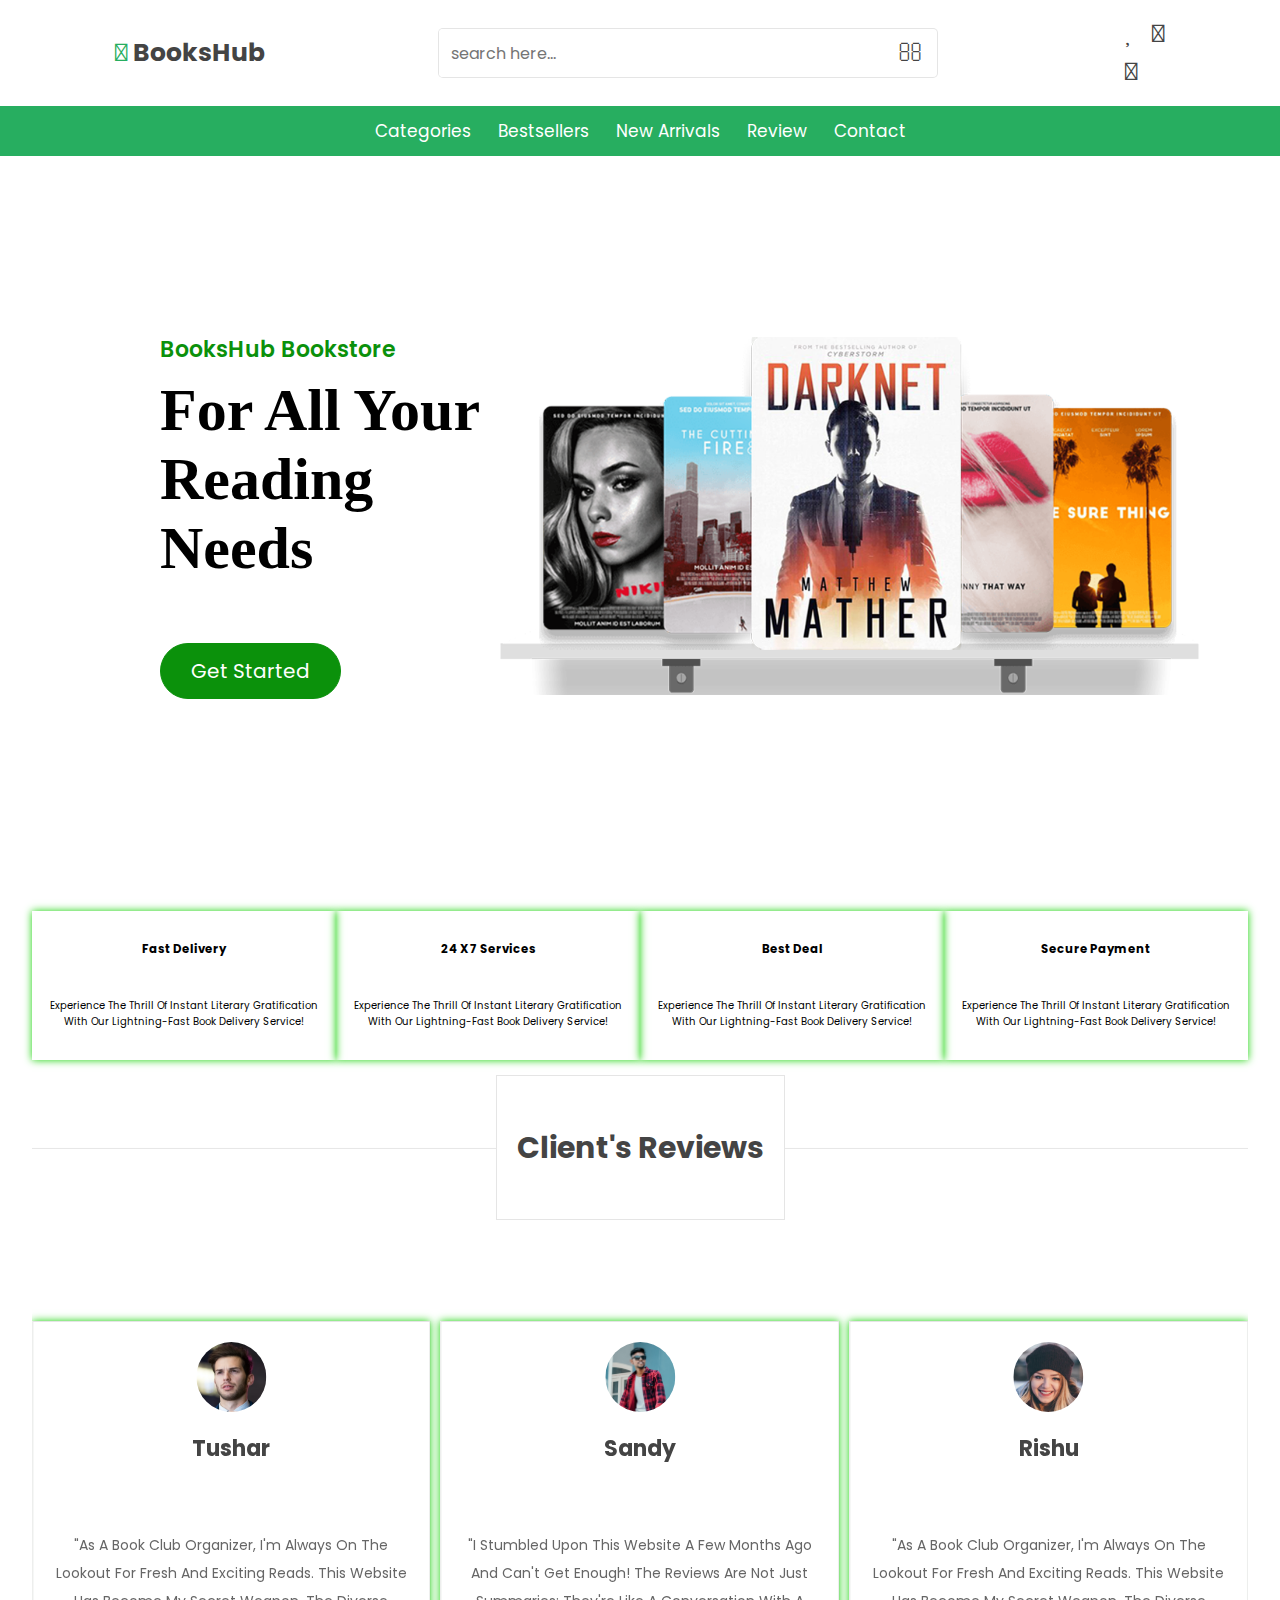
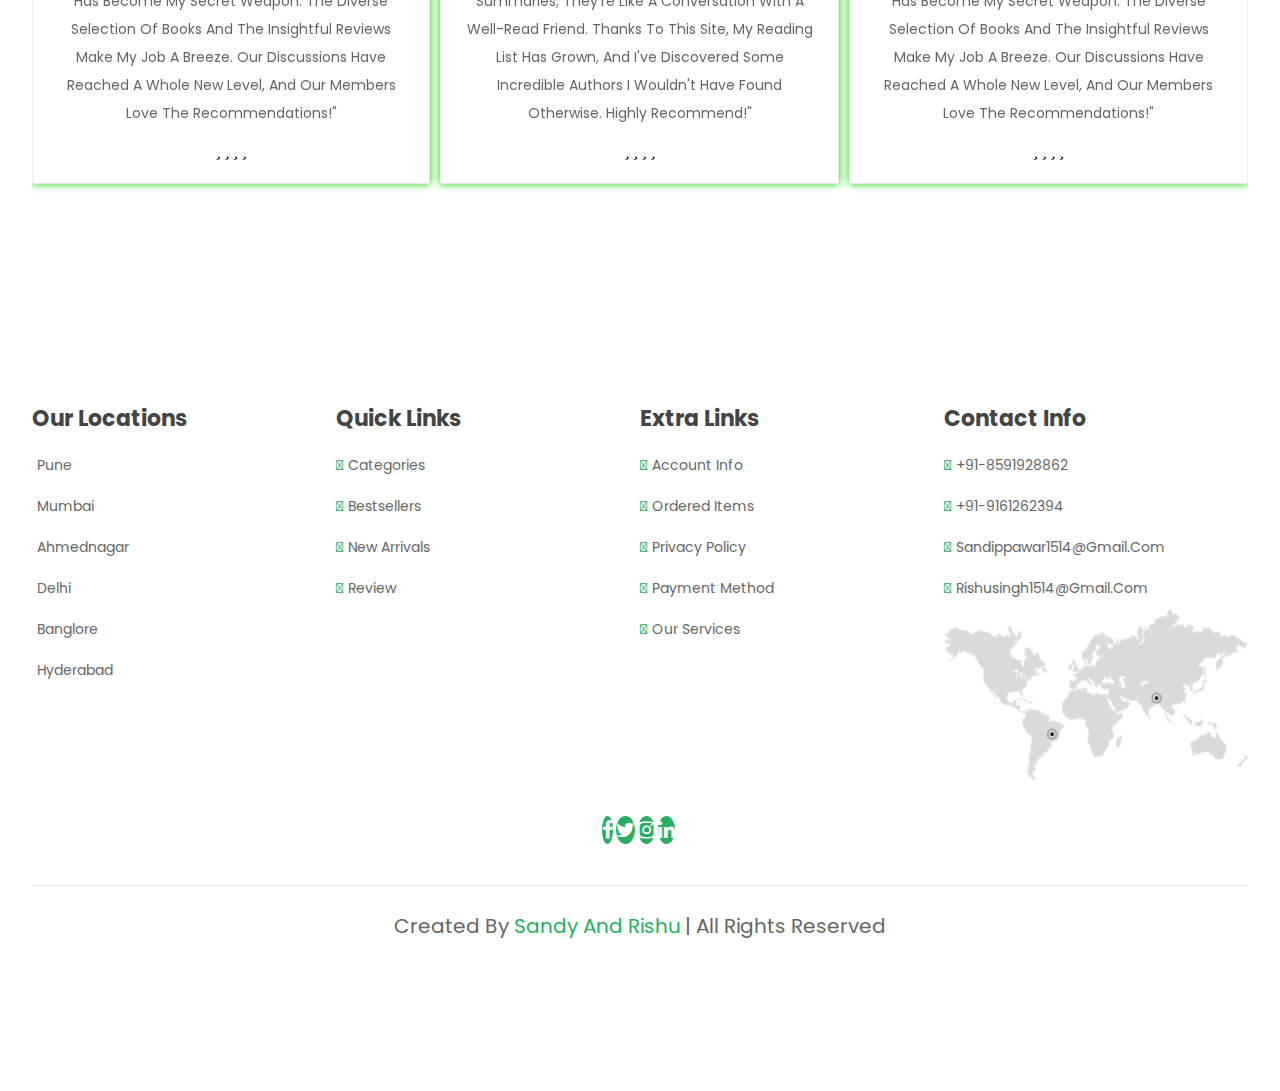
<file: index.html>
<!DOCTYPE html>
<html lang="en">
<head>
    <meta charset="UTF-8">
    <meta http-equiv="X-UA-Compatible" content="IE=edge">
    <meta name="viewport" content="width=device-width, initial-scale=1.0">

    <!-------- title ----------->
    <title>Bookshub</title>

    <!-------- customer style link ----------->
    <link rel="stylesheet" href="./css/style.css">


    <!-------- font awesome cdn link --------->
    <link rel="stylesheet" href="https://cdnjs.cloudflare.com/ajax/libs/font-awesome/6.4.0/css/all.min.css" integrity="sha512-iecdLmaskl7CVkqkXNQ/ZH/XLlvWZOJyj7Yy7tcenmpD1ypASozpmT/E0iPtmFIB46ZmdtAc9eNBvH0H/ZpiBw==" crossorigin="anonymous" referrerpolicy="no-referrer" />
    <link rel="stylesheet" href="https://cdnjs.cloudflare.com/ajax/libs/font-awesome/4.7.0/css/font-awesome.min.css">

    <!------- swipper cdn link ------------>
    <link rel="stylesheet" href="https://cdn.jsdelivr.net/npm/swiper@8/swiper-bundle.min.css"/>




</head>
<body>

<!--header section starts-->

<header class="header">

    <div class="header-1">
        <a href="#" class="logo"> <i class="fas fa-book"></i> BooksHub </a>

        <form action="" class="search-form">
            <input type="search" name="" placeholder="search here..." id="search-box">
            <label for="search-box" class="fas fa-search"></label>
        </form>

        <div class="icons">
            <div id="search-btn" class="fas fa-search"></div>
            <a href="#" class="fas fa-heart"></a>
            <a href="#" class="fas fa-shopping-cart"></a>
            <div id="login-btn" class="fas fa-user"></div>
        </div>
    </div>

    <div class="header-2">
        <div class="navbar">
            <a href="categories.html">Categories</a>
            <a href="bestsellers.html" >Bestsellers</a>
            <a href="newarrival.html" > New Arrivals</a>
            <a href="review.html" >Review</a>
            <a href="#contact" >Contact</a>

        </div>
    </div>
    <div class="menubar">
        <i class='bx bx-menu'  id="menu-icon"></i>
    </div>

    <div class="main-header">
        <div class="header">
            <h5>BooksHub Bookstore</h5>
            <h4>For all your reading needs</h4>
            <a href="" class="btn">Get started</a>
        </div>

        <img src="./images/home.png">
    </div>

</header>
<!--header section ends-->

<!---services----->

<div class="sevices">
    <div class="services-box">
        <div class="services-card">
            <i class='bx bxs-car'></i>
            <h3>Fast Delivery</h3>
            <p>
                Experience the thrill of instant literary gratification with our lightning-fast book delivery service! 
            </p>
        </div>

        <div class="services-card">
            <i class='bx bx-headphone' ></i>
            <h3>24 x 7 Services</h3>
            <p>Experience the thrill of instant literary gratification with our lightning-fast book delivery service! 
                
            </p>
        </div>

        <div class="services-card">
            <i class='bx bxs-purchase-tag-alt' ></i>
            <h3>Best Deal</h3>
            <p>
                Experience the thrill of instant literary gratification with our lightning-fast book delivery service!             </p>
        </div>

        <div class="services-card">
            <i class='bx bxs-lock-alt' ></i>
            <h3>Secure Payment</h3>
            <p>
                Experience the thrill of instant literary gratification with our lightning-fast book delivery service!             </p>
        </div>

    </div>
</div>
<!-------- login form start ----------->

   
    <div class="login-form-container">

        <div id="close-login-btn" class="fas fa-times"></div>

        <form action="connect.php" method="post">
            <h3>sign in</h3>
            <span>email</span>
            <input type="email" name="email" class="box"  placeholder="enter your email">
            <span>password</span>
            <input type="password" name="password" class="box"  placeholder="enter your password">

            <div class="check-box">
                <input type="checkbox" id="remember-me">
                <label for="remember-me">remember me</label>
            </div>
            <form action="connect.php" method="post" id="registration-form">
                <button name="submit" type="submit">Sign In</button>
              
                <p>forgot password ? <a href="">click here</a></p>
                <p>don't have an account ? <a href="">create one</a></p>
            </form> 
        </form>
    </div>

     <!-------- login form ends ----------->


      <!-------- review section start  ----------->

      <section class="reviews" id="reviews">

        <h1 class="heading" style="padding: 3rem;"><span>client's reviews</span></h1>

        <div class="swiper reviews-slider">

            <div class="swiper-wrapper">
                 <div class="swiper-slide box">
                    <img src="./images/sandy.jpg" alt="">
                    <h3>Sandy</h3>
                    <p>
                        "I stumbled upon this website a few months ago and can't get enough! The reviews are not just summaries; they're like a conversation with a well-read friend. Thanks to this site, my reading list has grown, and I've discovered some incredible authors I wouldn't have found otherwise. Highly recommend!"
                    </p>

                    <div class="stars">
                        <i class="fas fa-star"></i>
                        <i class="fas fa-star"></i>
                        <i class="fas fa-star"></i>
                        <i class="fas fa-star"></i>
                        <i class="fas fa-star-half-alt"></i>
                    </div>
                 </div>

                 <div class="swiper-slide box">
                    <img src="./images/pic-2.png" alt="">
                    <h3>Rishu</h3>
                    <p>
                        "As a book club organizer, I'm always on the lookout for fresh and exciting reads. This website has become my secret weapon. The diverse selection of books and the insightful reviews make my job a breeze. Our discussions have reached a whole new level, and our members love the recommendations!"                    </p>

                    <div class="stars">
                        <i class="fas fa-star"></i>
                        <i class="fas fa-star"></i>
                        <i class="fas fa-star"></i>
                        <i class="fas fa-star"></i>
                        <i class="fas fa-star-half-alt"></i>
                    </div>
                 </div>

                 <div class="swiper-slide box">
                    <img src="./images/pic-4.png" alt="">
                    <h3>Manasi</h3>
                    <p>
                        "I used to be a casual reader, but this website turned me into a full-blown bookworm. The reviews are accessible and not overly academic, making it easy for readers of all levels to connect with the content. The site's clean layout and intuitive design also make it a pleasure to navigate. A game-changer for my reading habits!"                    </p>

                    <div class="stars">
                        <i class="fas fa-star"></i>
                        <i class="fas fa-star"></i>
                        <i class="fas fa-star"></i>
                        <i class="fas fa-star"></i>
                        <i class="fas fa-star-half-alt"></i>
                    </div>
                 </div>

                 <div class="swiper-slide box">
                    <img src="./images/pic-5.png" alt="">
                    <h3>Karan</h3>
                    <p>
                        "As a busy professional, I don't have the luxury of browsing through endless bookshelves. This website is my go-to solution. The concise yet comprehensive reviews help me make informed choices, and the categorization makes it easy to find books that fit my limited free time. A lifesaver for any book lover with a hectic schedule!"

                    </p>

                    <div class="stars">
                        <i class="fas fa-star"></i>
                        <i class="fas fa-star"></i>
                        <i class="fas fa-star"></i>
                        <i class="fas fa-star"></i>
                        <i class="fas fa-star-half-alt"></i>
                    </div>
                 </div>

                 <div class="swiper-slide box">
                    <img src="./images/pic-6.png" alt="">
                    <h3>Karan</h3>
                    <p>
                        "As a book club organizer, I'm always on the lookout for fresh and exciting reads. This website has become my secret weapon. The diverse selection of books and the insightful reviews make my job a breeze. Our discussions have reached a whole new level, and our members love the recommendations!"                    </p>

                    <div class="stars">
                        <i class="fas fa-star"></i>
                        <i class="fas fa-star"></i>
                        <i class="fas fa-star"></i>
                        <i class="fas fa-star"></i>
                        <i class="fas fa-star-half-alt"></i>
                    </div>
                 </div>

                 <div class="swiper-slide box">
                    <img src="./images/pic-3.png" alt="">
                    <h3>Tushar</h3>
                    <p>
                        "As a book club organizer, I'm always on the lookout for fresh and exciting reads. This website has become my secret weapon. The diverse selection of books and the insightful reviews make my job a breeze. Our discussions have reached a whole new level, and our members love the recommendations!"                    </p>

                    <div class="stars">
                        <i class="fas fa-star"></i>
                        <i class="fas fa-star"></i>
                        <i class="fas fa-star"></i>
                        <i class="fas fa-star"></i>
                        <i class="fas fa-star-half-alt"></i>
                    </div>
                 </div>
            </div>
        </div>
    </section>

       <!-------- footer section start  ----------->

       <section class="footer">

        <div class="box-container">

            <div class="box">
                <h3>our locations</h3>
                <a href=""><i class="fas fa-map-marker-alt"></i>Pune</a>
                <a href=""><i class="fas fa-map-marker-alt"></i>Mumbai</a>
                <a href=""><i class="fas fa-map-marker-alt"></i>Ahmednagar</a>
                <a href=""><i class="fas fa-map-marker-alt"></i>Delhi</a>
                <a href=""><i class="fas fa-map-marker-alt"></i>Banglore</a>
                <a href=""><i class="fas fa-map-marker-alt"></i>Hyderabad</a>
            </div>

            <div class="box">
                <h3>quick links</h3>
                <a href=""><i class="fas fa-arrow-right"></i>Categories</a>
                <a href=""><i class="fas fa-arrow-right"></i>Bestsellers</a>
                <a href=""><i class="fas fa-arrow-right"></i>New arrivals</a>
                <a href=""><i class="fas fa-arrow-right"></i>Review</a>
              
            </div>

            <div class="box">
                <h3>extra links</h3>
                <a href=""><i class="fas fa-arrow-right"></i>account info</a>
                <a href=""><i class="fas fa-arrow-right"></i>ordered items</a>
                <a href=""><i class="fas fa-arrow-right"></i>privacy policy</a>
                <a href=""><i class="fas fa-arrow-right"></i>payment method</a>
                <a href=""><i class="fas fa-arrow-right"></i>our services</a>
            </div>


            <div class="box">
                <h3>contact info</h3>
                <a href=""><i class="fas fa-phone"></i>+91-8591928862</a>
                <a href=""><i class="fas fa-phone"></i>+91-9161262394</a>
                <a href=""><i class="fas fa-envelope"></i>sandippawar1514@gmail.com</a>
                <a href=""><i class="fas fa-envelope"></i>rishusingh1514@gmail.com</a>
                <img src="images/worldmap.png" alt="" class="map">
            </div>
        </div>

        <div class="share">
            <a href=""><i class="fa fa-facebook"></i></a>
            <a href=""><i class="fa fa-twitter"></i></a>
            <a href=""><i class="fa fa-instagram"></i></a>
            <a href=""><i class="fa fa-linkedin"></i></a>
            <a href=""><i class="fa fa-square-pinterest"></i></a>
        </div>
        
        <div class="credit">created by <span>sandy and rishu</span> | all rights reserved</div>

    </section>


  </section>
 <!-------- footer section ends  ----------->

 <!---- swiper cdn link ---------->
 <script src="https://cdn.jsdelivr.net/npm/swiper/swiper-bundle.min.js"></script>
     

 <!------- customer script link --------->

 <script src="./js/script.js"></script>

</body>
</html>
</file>
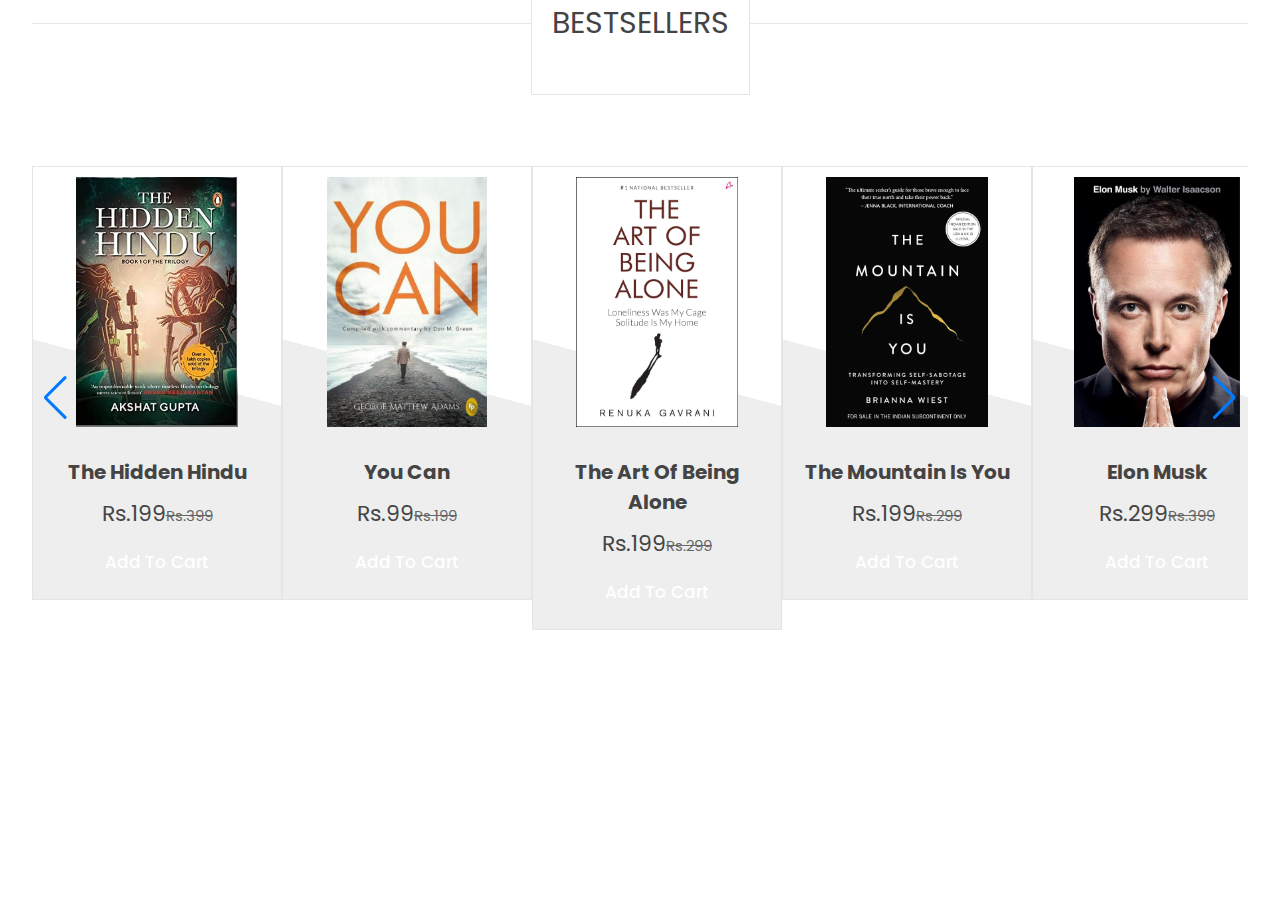
<file: bestsellers.html>
<!DOCTYPE html>
<html lang="en">
<head>
    <meta charset="UTF-8">
    <meta name="viewport" content="width=device-width, initial-scale=1.0">
    <title>Bestsellers</title>

    <link rel="stylesheet" href="https://cdnjs.cloudflare.com/ajax/libs/font-awesome/6.5.1/css/all.min.css">

    <link rel="stylesheet" href="css/style.css">
    <!-------- font awesome cdn link --------->
    <link rel="stylesheet" href="https://cdnjs.cloudflare.com/ajax/libs/font-awesome/6.2.0/css/all.min.css" />


    <!------- swipper cdn link ------------>
    <link rel="stylesheet" href="https://cdn.jsdelivr.net/npm/swiper@8/swiper-bundle.min.css"/>
</head>
<body>
    <!-------- featured section start  ----------->

    <section class="featured" id="featured">

        <div class="heading"><span>BESTSELLERS</span></div>

        <div class="swiper featured-slider">
            <div class="swiper-wrapper">
                <div class="swiper-slide box">
                    <div class="icons">
                        <a href="" class="fas fa-search"></a>
                        <a href="" class="fas fa-heart"></a>
                        <a href="" class="fas fa-eye"></a>
                    </div>

                    <div class="image">
                        <img src="images/book1.jpg.jpg" alt="">
                    </div>

                    <div class="content">
                        <h3>The Hidden Hindu</h3>
                        <div class="price">Rs.199<span>Rs.399</span></div>
                        <a href="" class="btn">Add to cart</a>
                    </div>
                </div>

                <div class="swiper-slide box">
                    <div class="icons">
                        <a href="" class="fas fa-search"></a>
                        <a href="" class="fas fa-heart"></a>
                        <a href="" class="fas fa-eye"></a>
                    </div>

                    <div class="image">
                        <img src="images/book2.jpg" alt="">
                    </div>

                    <div class="content">
                        <h3>You Can</h3>
                        <div class="price">Rs.99<span>Rs.199</span></div>
                        <a href="" class="btn">Add to cart</a>
                    </div>
                </div>

                <div class="swiper-slide box">
                    <div class="icons">
                        <a href="" class="fas fa-search"></a>
                        <a href="" class="fas fa-heart"></a>
                        <a href="" class="fas fa-eye"></a>
                    </div>

                    <div class="image">
                        <img src="images/book3.jpg" alt="">
                    </div>

                    <div class="content">
                        <h3>The Art Of Being Alone</h3>
                        <div class="price">Rs.199<span>Rs.299</span></div>
                        <a href="" class="btn">Add to cart</a>
                    </div>
                </div>

                <div class="swiper-slide box">
                    <div class="icons">
                        <a href="" class="fas fa-search"></a>
                        <a href="" class="fas fa-heart"></a>
                        <a href="" class="fas fa-eye"></a>
                    </div>

                    <div class="image">
                        <img src="images/book4.jpg" alt="">
                    </div>

                    <div class="content">
                        <h3>The Mountain Is you</h3>
                        <div class="price">Rs.199<span>Rs.299</span></div>
                        <a href="" class="btn">Add to cart</a>
                    </div>
                </div>

                <div class="swiper-slide box">
                    <div class="icons">
                        <a href="" class="fas fa-search"></a>
                        <a href="" class="fas fa-heart"></a>
                        <a href="" class="fas fa-eye"></a>
                    </div>

                    <div class="image">
                        <img src="images/book5.jpg" alt="">
                    </div>

                    <div class="content">
                        <h3>Elon Musk</h3>
                        <div class="price">Rs.299<span>Rs.399</span></div>
                        <a href="" class="btn">Add to cart</a>
                    </div>
                </div>

                <div class="swiper-slide box">
                    <div class="icons">
                        <a href="" class="fas fa-search"></a>
                        <a href="" class="fas fa-heart"></a>
                        <a href="" class="fas fa-eye"></a>
                    </div>

                    <div class="image">
                        <img src="images/book6.jpg" alt="">
                    </div>

                    <div class="content">
                        <h3>The Science Of Getting Started</h3>
                        <div class="price">Rs.99<span>Rs.199</span></div>
                        <a href="" class="btn">Add to cart</a>
                    </div>
                </div>

                <div class="swiper-slide box">
                    <div class="icons">
                        <a href="" class="fas fa-search"></a>
                        <a href="" class="fas fa-heart"></a>
                        <a href="" class="fas fa-eye"></a>
                    </div>

                    <div class="image">
                        <img src="images/book7.jpg" alt="">
                    </div>

                    <div class="content">
                        <h3>Rich Dad Poor Dad</h3>
                        <div class="price">Rs.199 <span>Rs.399</span></div>
                        <a href="" class="btn">Add to cart</a>
                    </div>
                </div>

                <div class="swiper-slide box">
                    <div class="icons">
                        <a href="" class="fas fa-search"></a>
                        <a href="" class="fas fa-heart"></a>
                        <a href="" class="fas fa-eye"></a>
                    </div>

                    <div class="image">
                        <img src="images/book8.jpg" alt="">
                    </div>

                    <div class="content">
                        <h3>Power Of Your Subconsious Mind</h3>
                        <div class="price">Rs.149<span>Rs.199</span></div>
                        <a href="" class="btn">Add to cart</a>
                    </div>
                </div>

                <div class="swiper-slide box">
                    <div class="icons">
                        <a href="" class="fas fa-search"></a>
                        <a href="" class="fas fa-heart"></a>
                        <a href="" class="fas fa-eye"></a>
                    </div>

                    <div class="image">
                        <img src="images/book-9.jpg" alt="">
                    </div>

                    <div class="content">
                        <h3>Atomic Habits</h3>
                        <div class="price">Rs.249<span>Rs.399</span></div>
                        <a href="" class="btn">Add to cart</a>
                    </div>
                </div>

                <div class="swiper-slide box">
                    <div class="icons">
                        <a href="" class="fas fa-search"></a>
                        <a href="" class="fas fa-heart"></a>
                        <a href="" class="fas fa-eye"></a>
                    </div>

                    <div class="image">
                        <img src="images/book10.jpg" alt="">
                    </div>

                    <div class="content">
                        <h3>Something I Never Told You</h3>
                        <div class="price">Rs.199<span>Rs.249</span></div>
                        <a href="" class="btn">Add to cart</a>
                    </div>
                </div>

                <div class="swiper-slide box">
                    <div class="icons">
                        <a href="" class="fas fa-search"></a>
                        <a href="" class="fas fa-heart"></a>
                        <a href="" class="fas fa-eye"></a>
                    </div>

                    <div class="image">
                        <img src="images/book11.jpg" alt="">
                    </div>

                    <div class="content">
                        <h3>The Psycology Of Money </h3>
                        <div class="price">Rs.249<span>Rs.399</span></div>
                        <a href="" class="btn">Add to cart</a>
                    </div>
                </div>

                <div class="swiper-slide box">
                    <div class="icons">
                        <a href="" class="fas fa-search"></a>
                        <a href="" class="fas fa-heart"></a>
                        <a href="" class="fas fa-eye"></a>
                    </div>

                    <div class="image">
                        <img src="images/book12.jpg" alt="">
                    </div>

                    <div class="content">
                        <h3>IKIGAI</h3>
                        <div class="price">Rs.149<span>Rs.299</span></div>
                        <a href="" class="btn">Add to cart</a>
                    </div>
                </div>

                <div class="swiper-slide box">
                    <div class="icons">
                        <a href="" class="fas fa-search"></a>
                        <a href="" class="fas fa-heart"></a>
                        <a href="" class="fas fa-eye"></a>
                    </div>

                    <div class="image">
                        <img src="images/book13.jpg" alt="">
                    </div>

                    <div class="content">
                        <h3>Kalki</h3>
                        <div class="price">Rs.99<span>Rs.199</span></div>
                        <a href="" class="btn">Add to cart</a>
                    </div>
                </div>
            </div>

            <div class="swiper-button-next"></div>
            <div class="swiper-button-prev"></div>
        </div>
 </section>

   

     <!-------- featured section ends  ----------->

      <!---- swiper cdn link ---------->
      <script src="https://cdn.jsdelivr.net/npm/swiper/swiper-bundle.min.js"></script>
     

     <!------- customer script link --------->

     <script src="js/script.js"></script>
</body>
</html>
</file>
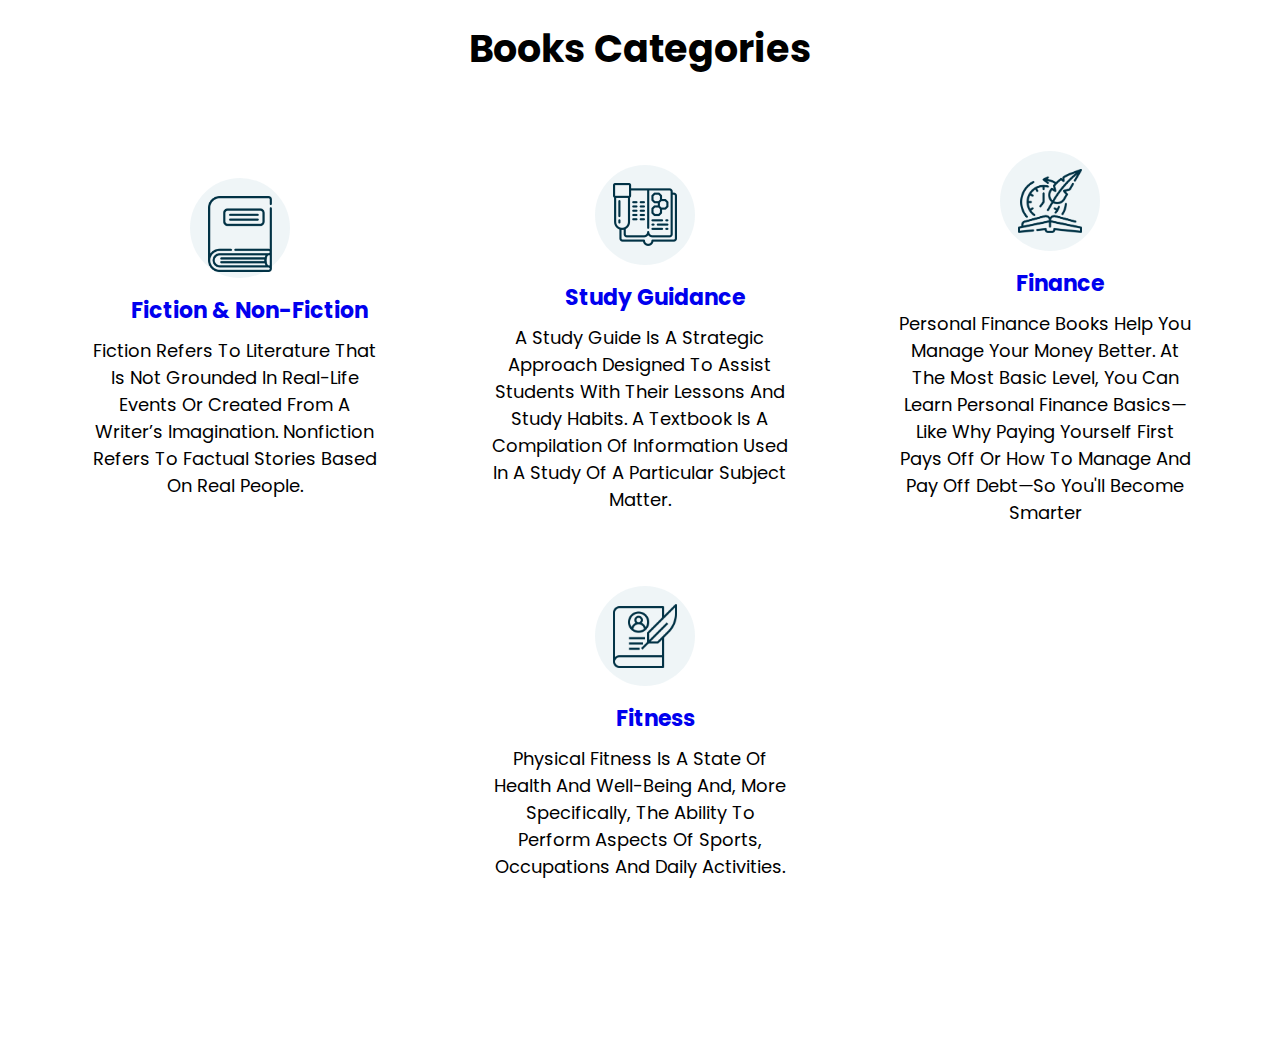
<file: categories.html>
<!DOCTYPE html>
<html lang="en">
<head>
    <meta charset="UTF-8">
    <meta name="viewport" content="width=device-width, initial-scale=1.0">
    <title>Home</title>

    <link rel="stylesheet" href="https://cdnjs.cloudflare.com/ajax/libs/font-awesome/6.5.1/css/all.min.css">

    <link rel="stylesheet" href="css/style.css"
</head>
<body>
    <section id="categories">
        <div class="cat-row">
            <div class="cat-header">
                <h2>Books Categories</h2>
            </div>

            <div class="cat-books">
                <div class="books">
                    <div class="book-img">
                        <img src="./images/cat1.png" alt="">
                    </div>
                    <h4><a href="fiction.html">Fiction & Non-fiction</a></h4>
                    <p>Fiction refers to literature that is not grounded in real-life events or created from a writer’s imagination. Nonfiction refers to factual stories based on real people.</p>
                </div>

                <div class="books">
                    <div class="book-img">
                        <img src="./images/cat2.png" alt="">
                    </div>
                    <h4><a href="study.html">Study Guidance</a></h4>
                    <p>A study guide is a strategic approach designed to assist students with their lessons and study habits. A textbook is a compilation of information used in a study of a particular subject matter.</p>
                </div>

                <div class="books">
                    <div class="book-img">
                        <img src="./images/cat3.png" alt="">
                    </div>
                    <h4><a href="finance.html">Finance</a></h4>
                    <p>Personal finance books help you manage your money better. At the most basic level, you can learn personal finance basics—like why paying yourself first pays off or how to manage and pay off debt—so you'll become smarter</p>
                </div>
                
            </div>

            <div class="cat-books">
                <div class="books">
                    <div class="book-img">
                        <img src="./images/cat4.png" alt="">
                    </div>
                    <h4><a href="fitness.html">Fitness</a></h4>
                    <p>Physical fitness is a state of health and well-being and, more specifically, the ability to perform aspects of sports, occupations and daily activities.</p>
                </div>
                
            </div>

        </div>
    </section>

    
</body>
</html>
</file>
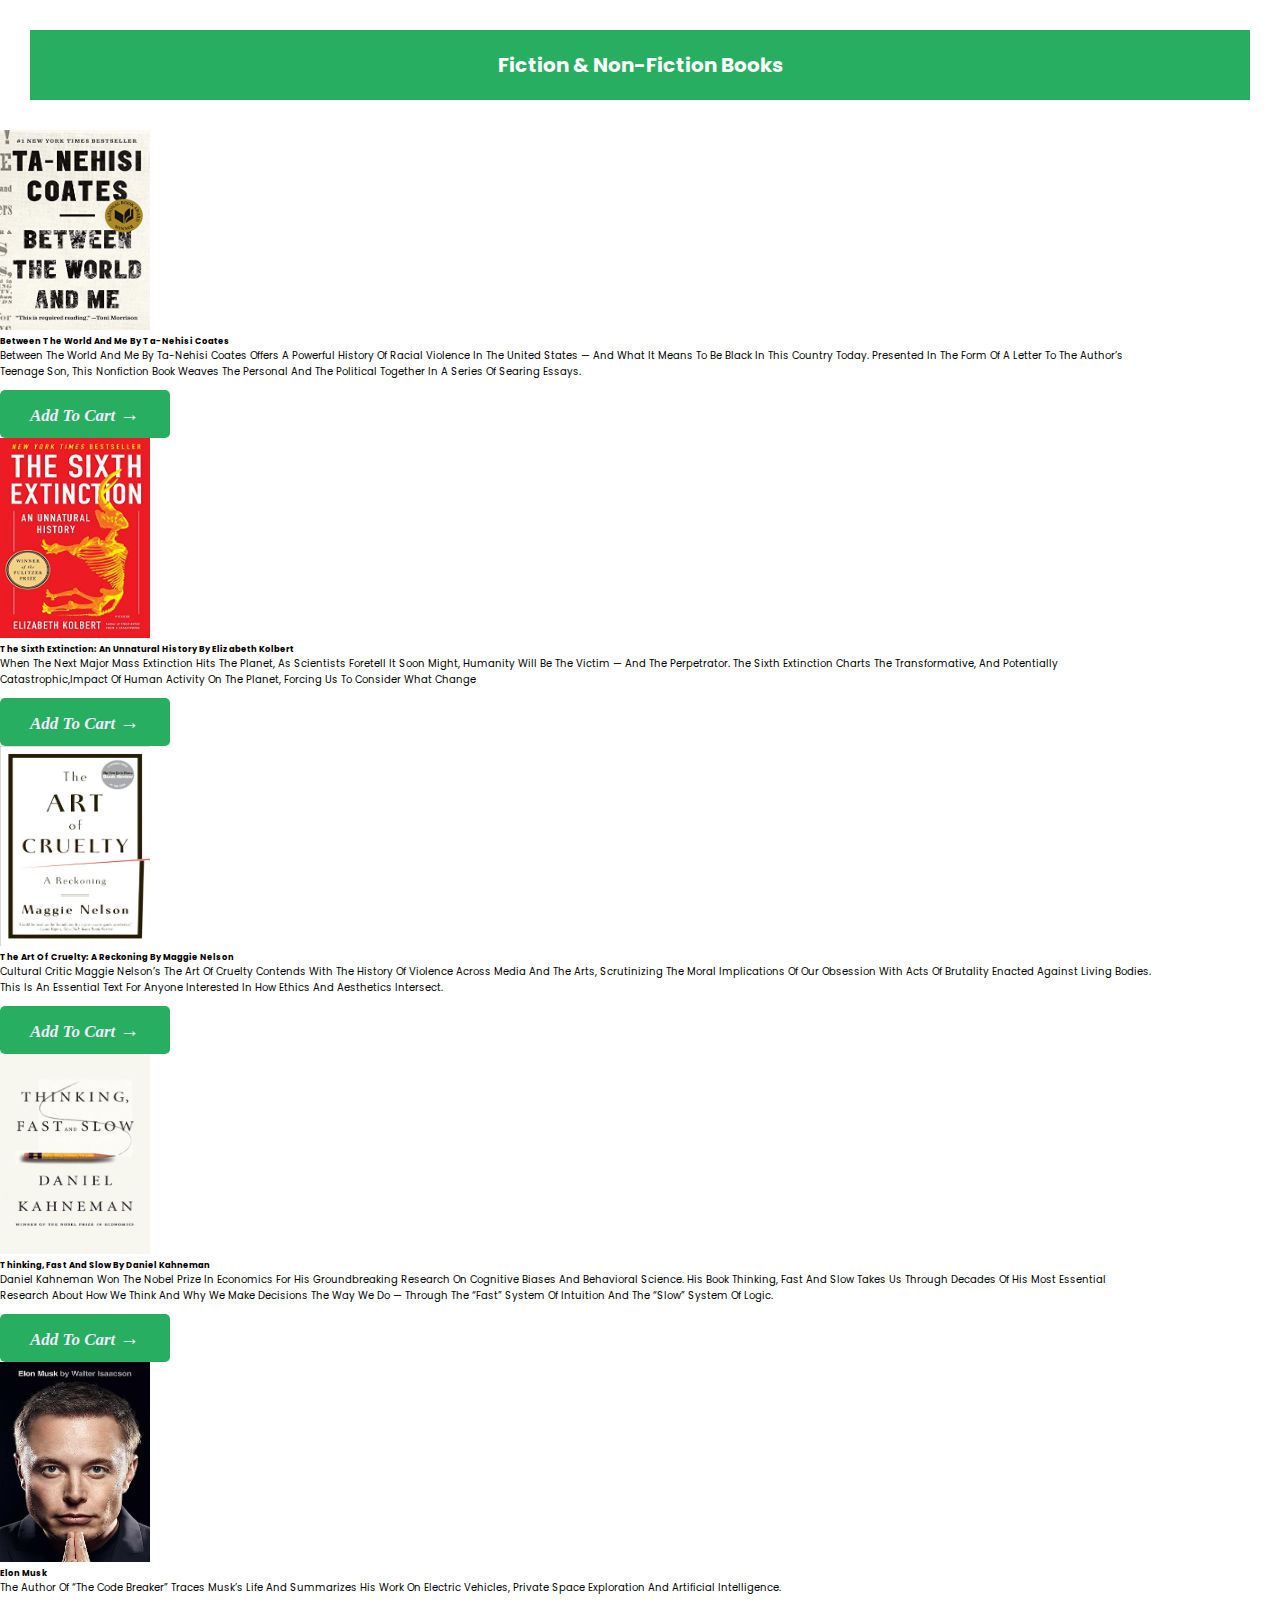
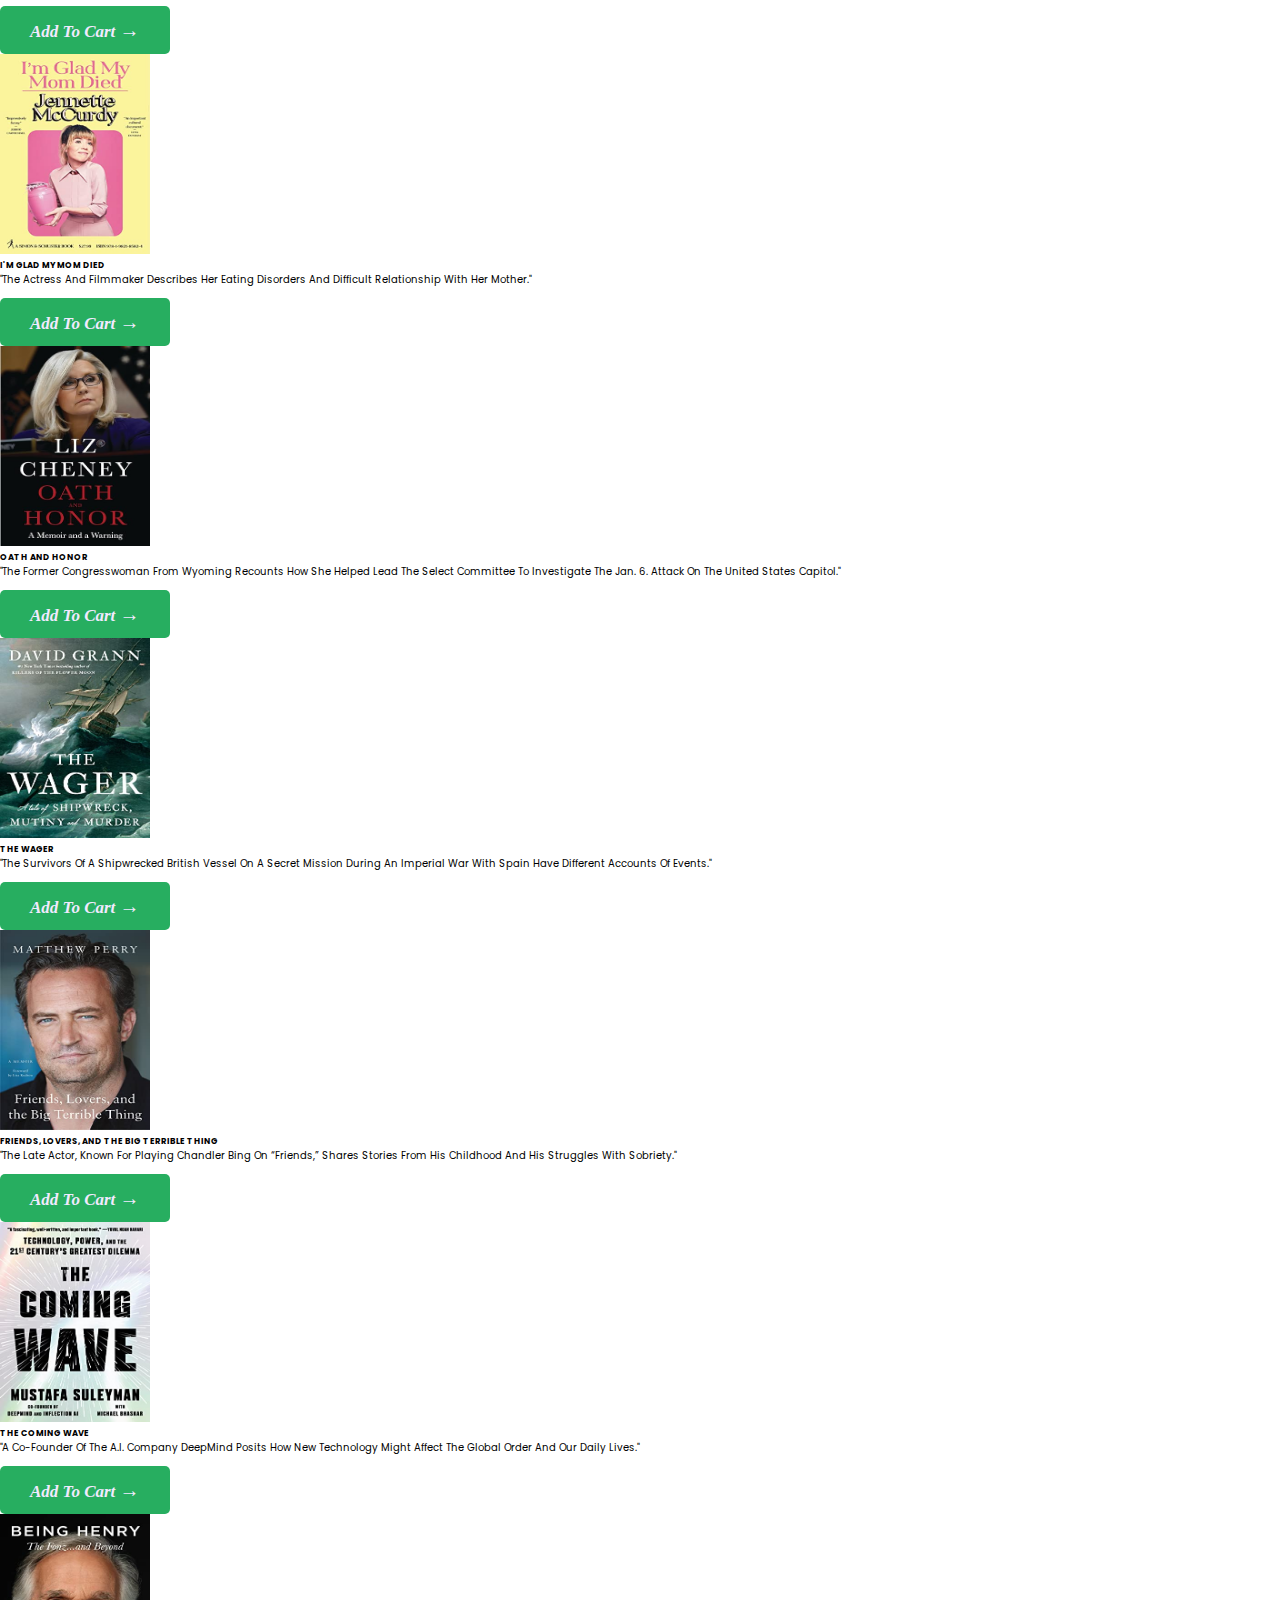
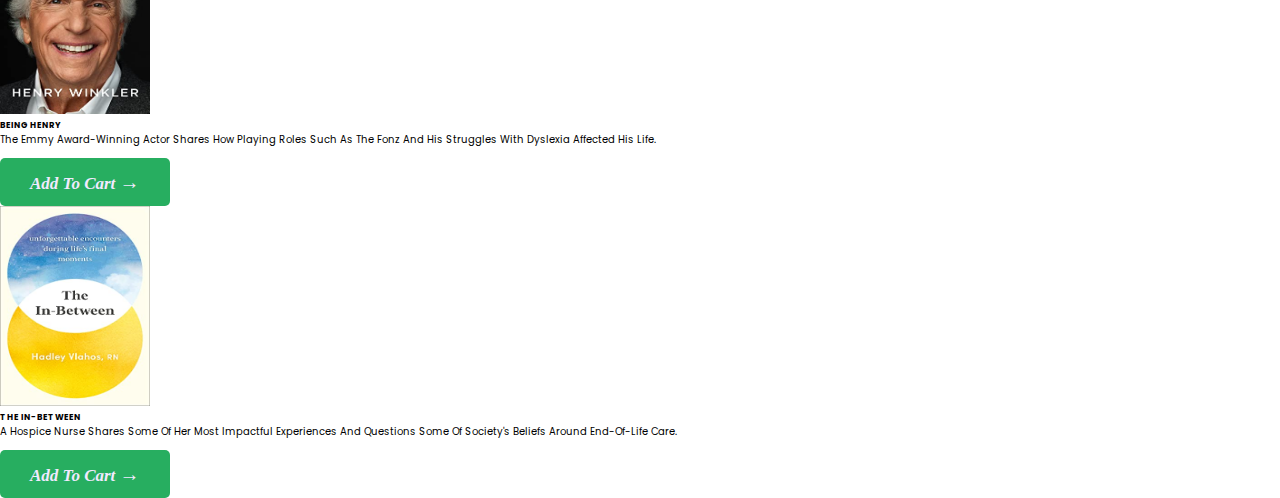
<file: fiction.html>
<!DOCTYPE html>
<html lang="en">
<head>
    <meta charset="UTF-8">
    <meta name="viewport" content="width=, initial-scale=1.0">
    <link href="https://cdn.jsdelivr.net/npm/bootstrap@5.3.2/dist/css/bootstrap.min.css" rel="stylesheet" integrity="sha384-T3c6CoIi6uLrA9TneNEoa7RxnatzjcDSCmG1MXxSR1GAsXEV/Dwwykc2MPK8M2HN" crossorigin="anonymous">
<script src="https://cdn.jsdelivr.net/npm/bootstrap@5.3.2/dist/js/bootstrap.bundle.min.js" integrity="sha384-C6RzsynM9kWDrMNeT87bh95OGNyZPhcTNXj1NW7RuBCsyN/o0jlpcV8Qyq46cDfL" crossorigin="anonymous">
</script>
    <title>Fiction & Non-Fiction</title>

    <link rel="stylesheet" href="https://cdnjs.cloudflare.com/ajax/libs/font-awesome/6.5.1/css/all.min.css">
    <link rel="stylesheet" href="css/style.css">
    <style>
      img{
        height: 200px;
      }
    </style>
</head>
<body>
   <h1 style="margin: 30px; text-align: center; color: white; padding:2rem; background-color: #27ae60;">Fiction & Non-Fiction Books</h1>
   <div class="row row-cols-1 row-cols-md-4 g-3">
    <div class="col" >
      <div class="card shadow-lg p-2 mb-4 bg-body-tertiary rounded" style="width: 90%; align-items: center">
        <img src="images/f1.jpg" class="card-img-top" alt="..." height="200px" style="width: 150px;"  >
        <div class="card-body">
          <h5 class="card-title">Between the World and Me by Ta-Nehisi Coates</h5>
          <p class="card-text">Between the World and Me by Ta-Nehisi Coates offers a powerful history of racial violence in the United States — and what it means to be black in this country today. Presented in the form of a letter to the author’s teenage son, this nonfiction book weaves the personal and the political together in a series of searing essays.</p>
          <button type="button" class="btn btn-secondary" style="background-color:#27ae60;border: none;color: #F1EAFF;font-family:'playfare display'; font-weight: bold;font-style: italic;">Add to cart <span style='font-size:20px;font-weight: bold;'> &#8594;</span></button>
        </div>
      </div>
    </div>
    <div class="col">
      <div class="card shadow-lg p-3 mb-5 bg-body-tertiary rounded" style="width: 90%; align-items: center">
        <img src="images/f2.jpg" class="card-img-top" alt="..." height="200px" style="width: 150px;" >
        <div class="card-body">
          <h5 class="card-title">The Sixth Extinction: An Unnatural History by Elizabeth Kolbert</h5>
          <p class="card-text">When the next major mass extinction hits the planet, as scientists foretell it soon might, humanity will be the victim — and the perpetrator. The Sixth Extinction charts the transformative, and potentially catastrophic,impact of human activity on the planet, forcing us to consider what change </p>
          <button type="button" class="btn btn-secondary" style="background-color:#27ae60;border: none;color: #F1EAFF;font-family:'playfare display'; font-weight: bold;font-style: italic;">Add to cart <span style='font-size:20px;font-weight: bold;'> &#8594;</span></button>
        </div>
      </div>
    </div>
    <div class="col">
      <div class="card shadow-lg p-3 mb-5 bg-body-tertiary rounded" style="width: 90%; align-items: center" >
        <img src="images/f3.jpg" class="card-img-top" alt="..." height="200px" style="width: 150px;" >
        <div class="card-body">
          <h5 class="card-title">The Art of Cruelty: A Reckoning by Maggie Nelson</h5>
          <p class="card-text"> Cultural critic Maggie Nelson’s The Art of Cruelty contends with the history of violence across media and the arts, scrutinizing the moral implications of our obsession with acts of brutality enacted against living bodies. This is an essential text for anyone interested in how ethics and aesthetics intersect.</p>
          <button type="button" class="btn btn-secondary" style="background-color:#27ae60;border: none;color: #F1EAFF;font-family:'playfare display'; font-weight: bold;font-style: italic;">Add to cart <span style='font-size:20px;font-weight: bold;'> &#8594;</span></button>
        </div>
      </div>
    </div>
    <div class="col">
      <div class="card shadow-lg p-3 mb-5 bg-body-tertiary rounded" style="width: 90%; align-items: center">
        <img src="images/f4.jpg" class="card-img-top" alt="..." height="200px" style="width: 150px;">
        <div class="card-body">
          <h5 class="card-title">Thinking, Fast and Slow by Daniel Kahneman</h5>
          <p class="card-text"> Daniel Kahneman won the Nobel Prize in Economics for his groundbreaking research on cognitive biases and behavioral science. His book Thinking, Fast and Slow takes us through decades of his most essential research about how we think and why we make decisions the way we do — through the “fast” system of intuition and the “slow” system of logic.</p>
          <button type="button" class="btn btn-secondary" style="background-color:#27ae60;border: none;color: #F1EAFF;font-family:'playfare display'; font-weight: bold;font-style: italic;">Add to cart <span style='font-size:20px;font-weight: bold;'> &#8594;</span></button>
        </div>
      </div>
    </div>
    <div class="col">
        <div class="card shadow-lg p-3 mb-5 bg-body-tertiary rounded" style="width: 90%; align-items: center">
          <img src="images/f5.jpg" class="card-img-top" alt="..." height="200px" style="width: 150px;">
          <div class="card-body">
            <h5 class="card-title">Elon Musk</h5>
            <p class="card-text">The author of “The Code Breaker” traces Musk’s life and summarizes his work on electric vehicles, private space exploration and artificial intelligence.</p>
            <button type="button" class="btn btn-secondary" style="background-color:#27ae60;border: none;color: #F1EAFF;font-family:'playfare display'; font-weight: bold;font-style: italic;">Add to cart <span style='font-size:20px;font-weight: bold;'> &#8594;</span></button>
          </div>
        </div>
      </div>
      <div class="col">
        <div class="card shadow-lg p-3 mb-5 bg-body-tertiary rounded" style="width: 90%; align-items: center">
          <img src="images/f6.jpg" class="card-img-top" alt="..." height="200px" style="width: 150px;">
          <div class="card-body">
            <h5 class="card-title">I'M GLAD MY MOM DIED</h5>
            <p class="card-text">"The actress and filmmaker describes her eating disorders and difficult relationship with her mother."</p>
            <button type="button" class="btn btn-secondary" style="background-color:#27ae60;border: none;color: #F1EAFF;font-family:'playfare display'; font-weight: bold;font-style: italic;">Add to cart <span style='font-size:20px;font-weight: bold;'> &#8594;</span></button>
          </div>
        </div>
      </div>
      <div class="col">
        <div class="card shadow-lg p-3 mb-5 bg-body-tertiary rounded" style="width: 90%; align-items: center">
          <img src="images/f7.jpg" class="card-img-top" alt="..." height="200px" style="width: 150px;">
          <div class="card-body">
            <h5 class="card-title">OATH AND HONOR</h5>
            <p class="card-text">"The former congresswoman from Wyoming recounts how she helped lead the Select Committee to Investigate the Jan. 6. Attack on the United States Capitol."</p>
            <button type="button" class="btn btn-secondary" style="background-color:#27ae60;border: none;color: #F1EAFF;font-family:'playfare display'; font-weight: bold;font-style: italic;">Add to cart <span style='font-size:20px;font-weight: bold;'> &#8594;</span></button>
          </div>
        </div>
      </div>
      <div class="col">
        <div class="card shadow-lg p-3 mb-5 bg-body-tertiary rounded" style="width: 90%; align-items: center">
          <img src="images/f8.jpg" class="card-img-top" alt="..." height="200px" style="width: 150px;">
          <div class="card-body">
            <h5 class="card-title">THE WAGER</h5>
            <p class="card-text">"The survivors of a shipwrecked British vessel on a secret mission during an imperial war with Spain have different accounts of events."</p>
            <button type="button" class="btn btn-secondary" style="background-color:#27ae60;border: none;color: #F1EAFF;font-family:'playfare display'; font-weight: bold;font-style: italic;">Add to cart <span style='font-size:20px;font-weight: bold;'> &#8594;</span></button>
          </div>
        </div>
      </div>
      <div class="col">
        <div class="card shadow-lg p-3 mb-5 bg-body-tertiary rounded" style="width: 90%; align-items: center">
          <img src="images/f9.jpg" class="card-img-top" alt="..." height="200px" style="width: 150px;">
          <div class="card-body">
            <h5 class="card-title">FRIENDS, LOVERS, AND THE BIG TERRIBLE THING</h5>
            <p class="card-text">"The late actor, known for playing Chandler Bing on “Friends,” shares stories from his childhood and his struggles with sobriety."</p>
            <button type="button" class="btn btn-secondary" style="background-color:#27ae60;border: none;color: #F1EAFF;font-family:'playfare display'; font-weight: bold;font-style: italic;">Add to cart <span style='font-size:20px;font-weight: bold;'> &#8594;</span></button>
          </div>
        </div>
      </div>
      <div class="col">
        <div class="card shadow-lg p-3 mb-5 bg-body-tertiary rounded" style="width: 90%; align-items: center">
          <img src="images/f10.jpg" class="card-img-top" alt="..." height="200px" style="width: 150px;">
          <div class="card-body">
            <h5 class="card-title">THE COMING WAVE</h5>
            <p class="card-text">"A co-founder of the A.I. company DeepMind posits how new technology might affect the global order and our daily lives."</p>
            <button type="button" class="btn btn-secondary" style="background-color:#27ae60;border: none;color: #F1EAFF;font-family:'playfare display'; font-weight: bold;font-style: italic;">Add to cart <span style='font-size:20px;font-weight: bold;'> &#8594;</span></button>
          </div>
        </div>
      </div>
      <div class="col">
        <div class="card shadow-lg p-3 mb-5 bg-body-tertiary rounded" style="width: 90%; align-items: center">
          <img src="images/f11.jpg" class="card-img-top" alt="..." height="200px" style="width: 150px;">
          <div class="card-body">
            <h5 class="card-title">BEING HENRY</h5>
            <p class="card-text">The Emmy Award-winning actor shares how playing roles such as the Fonz and his struggles with dyslexia affected his life.</p>
            <button type="button" class="btn btn-secondary" style="background-color:#27ae60;border: none;color: #F1EAFF;font-family:'playfare display'; font-weight: bold;font-style: italic;">Add to cart <span style='font-size:20px;font-weight: bold;'> &#8594;</span></button>
          </div>
        </div>
      </div>
      <div class="col">
        <div class="card shadow-lg p-3 mb-5 bg-body-tertiary rounded" style="width: 90%; align-items: center">
          <img src="images/f12.jpg" class="card-img-top" alt="..." height="200px" style="width: 150px;">
          <div class="card-body">
            <h5 class="card-title">THE IN-BETWEEN</h5>
            <p class="card-text">A hospice nurse shares some of her most impactful experiences and questions some of society's beliefs around end-of-life care.</p>
            <button type="button" class="btn btn-secondary" style="background-color:#27ae60;border: none;color: #F1EAFF;font-family:'playfare display'; font-weight: bold;font-style: italic;">Add to cart <span style='font-size:20px;font-weight: bold;'> &#8594;</span></button>
          </div>
        </div>
      </div>
  </div>

</body>
</html>
</file>
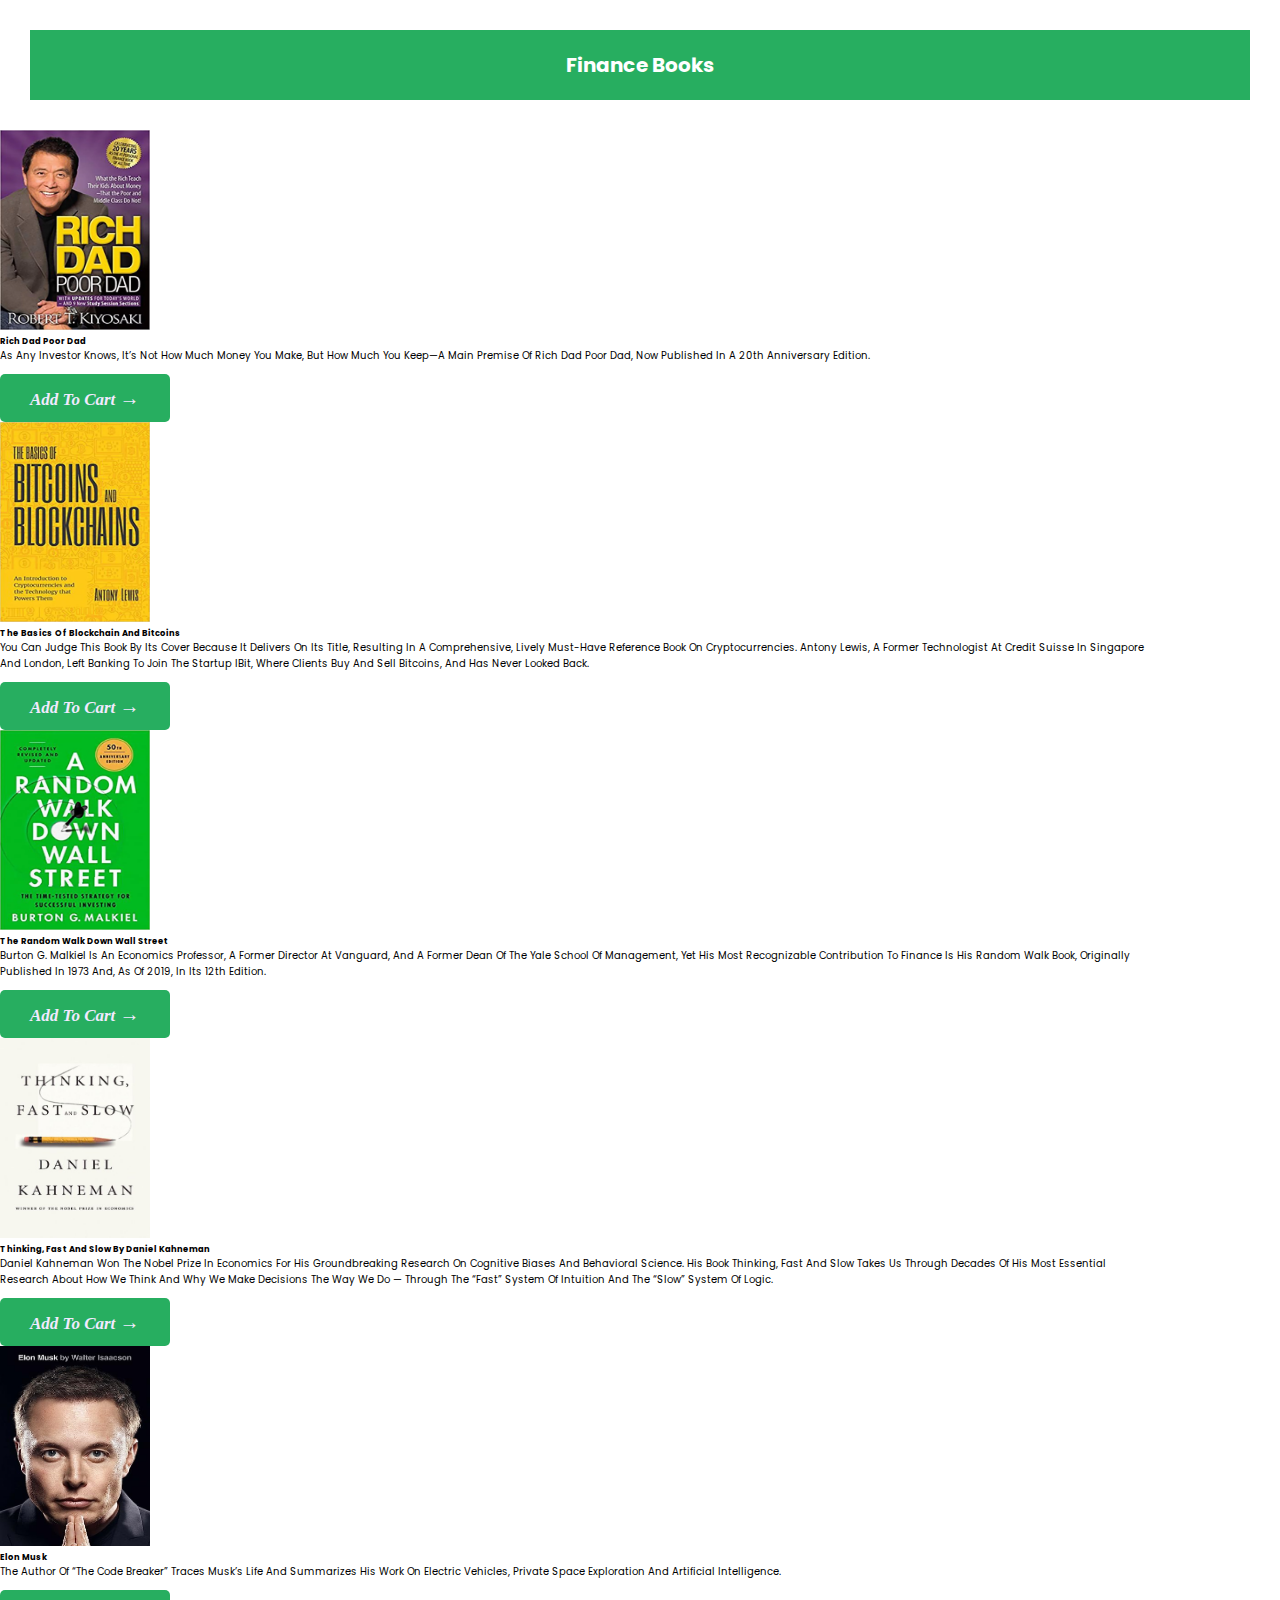
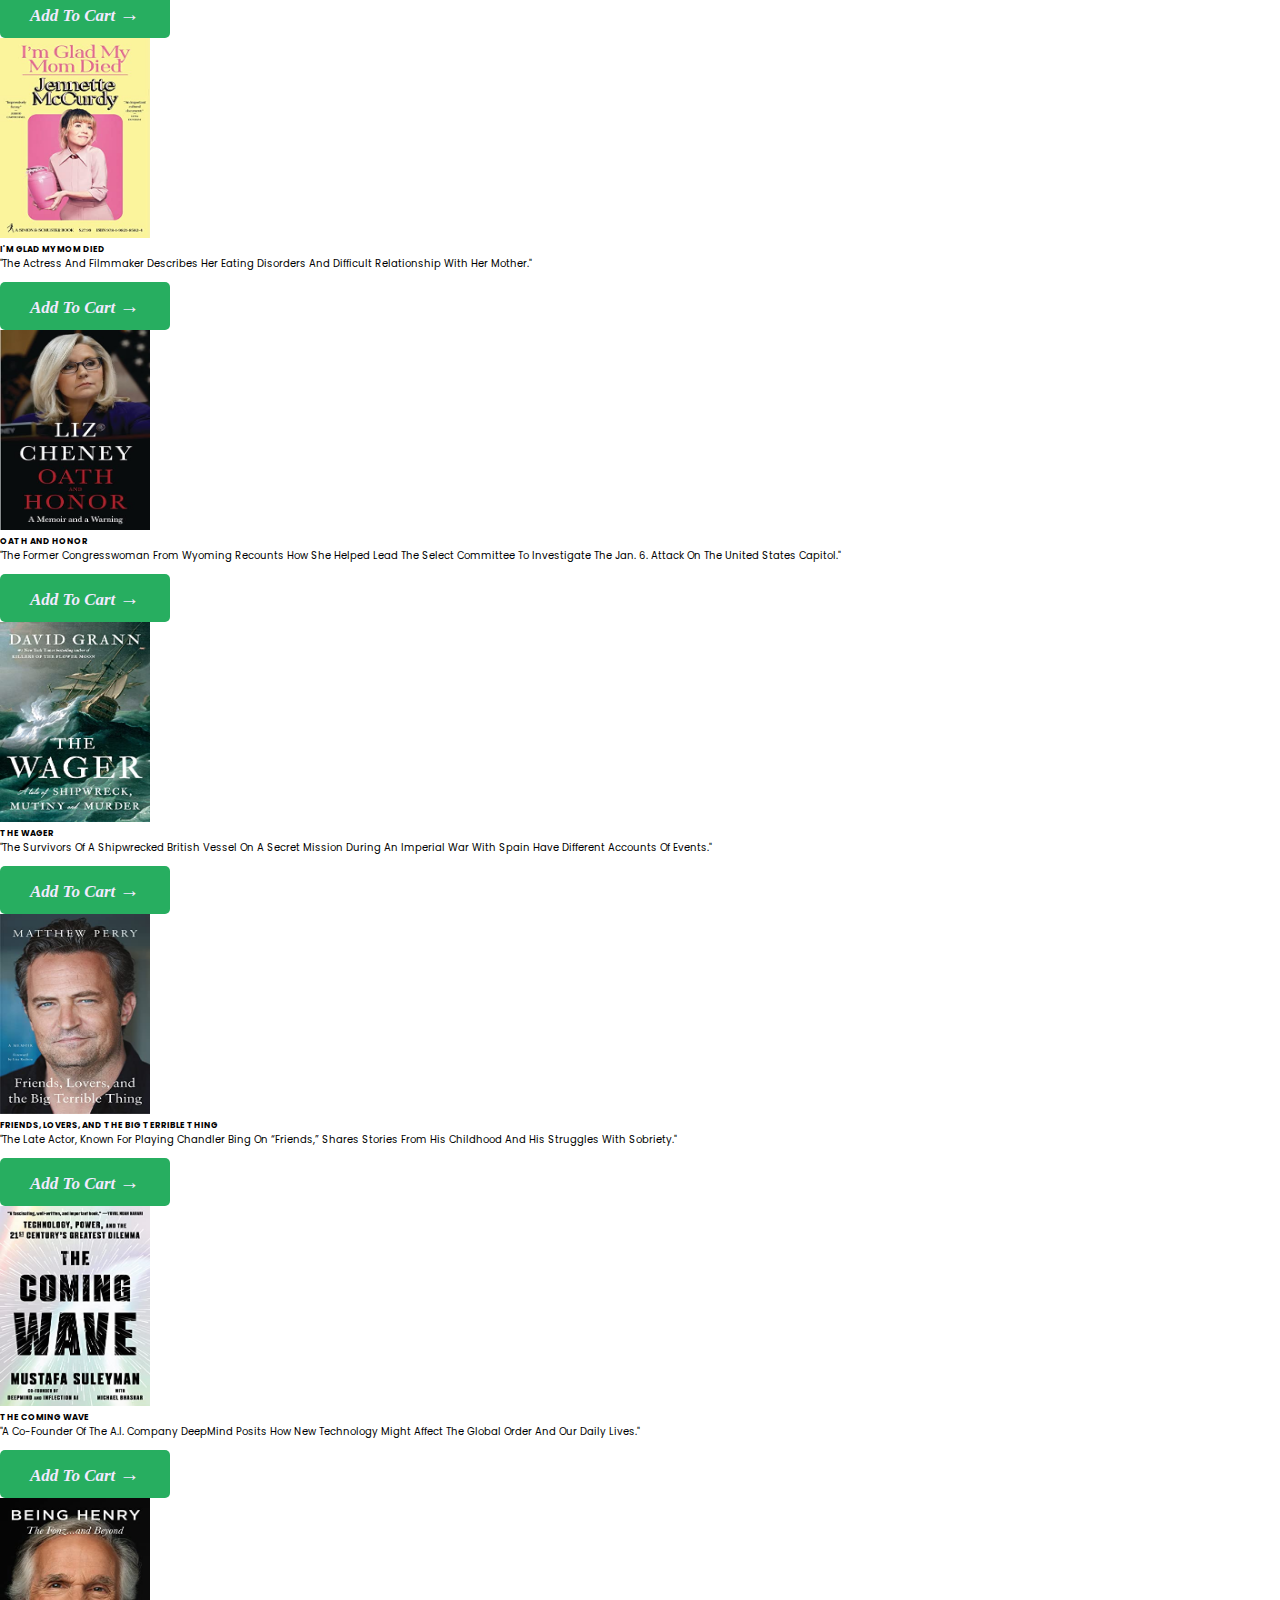
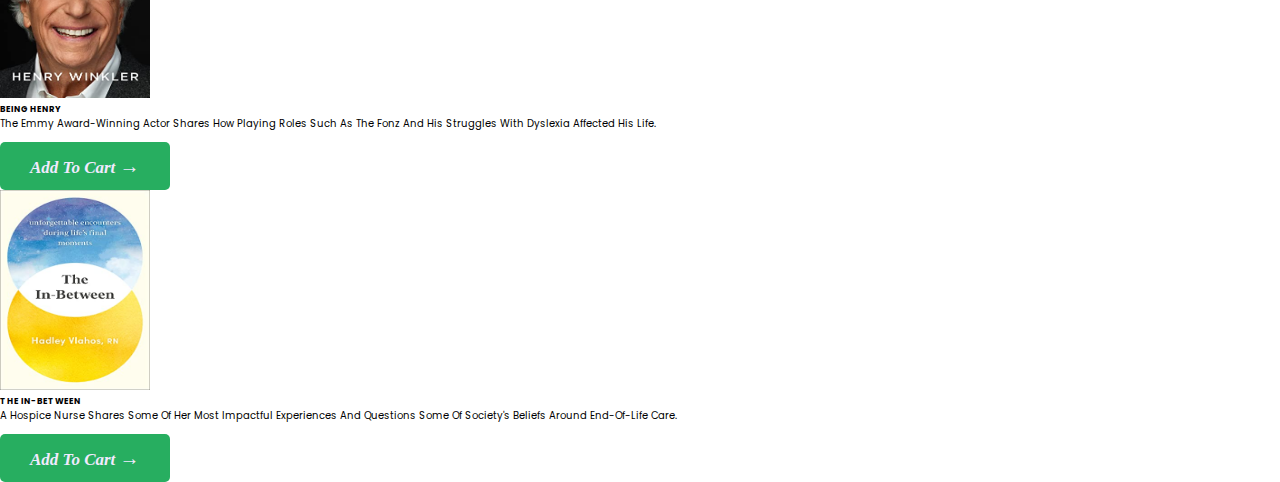
<file: finance.html>
<!DOCTYPE html>
<html lang="en">
<head>
    <meta charset="UTF-8">
    <meta name="viewport" content="width=, initial-scale=1.0">
    <link href="https://cdn.jsdelivr.net/npm/bootstrap@5.3.2/dist/css/bootstrap.min.css" rel="stylesheet" integrity="sha384-T3c6CoIi6uLrA9TneNEoa7RxnatzjcDSCmG1MXxSR1GAsXEV/Dwwykc2MPK8M2HN" crossorigin="anonymous">
<script src="https://cdn.jsdelivr.net/npm/bootstrap@5.3.2/dist/js/bootstrap.bundle.min.js" integrity="sha384-C6RzsynM9kWDrMNeT87bh95OGNyZPhcTNXj1NW7RuBCsyN/o0jlpcV8Qyq46cDfL" crossorigin="anonymous">
</script>
    <title>Finance</title>

    <link rel="stylesheet" href="https://cdnjs.cloudflare.com/ajax/libs/font-awesome/6.5.1/css/all.min.css">
    <link rel="stylesheet" href="css/style.css">
    <style>
      img{
        height: 200px;
      }
    </style>
</head>
<body>
   <h1 style="margin: 30px; text-align: center; color: white; padding:2rem; background-color: #27ae60;">Finance Books</h1>
   <div class="row row-cols-1 row-cols-md-4 g-3">
    <div class="col" >
      <div class="card shadow-lg p-2 mb-4 bg-body-tertiary rounded" style="width: 90%; align-items: center">
        <img src="images/fi1" class="card-img-top" alt="..." height="200px" style="width: 150px;"  >
        <div class="card-body">
          <h5 class="card-title">Rich dad poor dad</h5>
          <p class="card-text">As any investor knows, it’s not how much money you make, but how much you keep—a main premise of Rich Dad Poor Dad, now published in a 20th anniversary edition. </p>
          <button type="button" class="btn btn-secondary" style="background-color:#27ae60;border: none;color: #F1EAFF;font-family:'playfare display'; font-weight: bold;font-style: italic;">Add to cart <span style='font-size:20px;font-weight: bold;'> &#8594;</span></button>
        </div>
      </div>
    </div>
    <div class="col">
      <div class="card shadow-lg p-3 mb-5 bg-body-tertiary rounded" style="width: 90%; align-items: center">
        <img src="images/fi2" class="card-img-top" alt="..." height="200px" style="width: 150px;" >
        <div class="card-body">
          <h5 class="card-title">The Basics of blockchain and bitcoins</h5>
          <p class="card-text">You can judge this book by its cover because it delivers on its title, resulting in a comprehensive, lively must-have reference book on cryptocurrencies. Antony Lewis, a former technologist at Credit Suisse in Singapore and London, left banking to join the startup iBit, where clients buy and sell Bitcoins, and has never looked back.</p>
          <button type="button" class="btn btn-secondary" style="background-color:#27ae60;border: none;color: #F1EAFF;font-family:'playfare display'; font-weight: bold;font-style: italic;">Add to cart <span style='font-size:20px;font-weight: bold;'> &#8594;</span></button>
        </div>
      </div>
    </div>
    <div class="col">
      <div class="card shadow-lg p-3 mb-5 bg-body-tertiary rounded" style="width: 90%; align-items: center" >
        <img src="images/fi3" class="card-img-top" alt="..." height="200px" style="width: 150px;" >
        <div class="card-body">
          <h5 class="card-title">The Random walk down wall street</h5>
          <p class="card-text"> Burton G. Malkiel is an economics professor, a former director at Vanguard, and a former dean of the Yale School of Management, yet his most recognizable contribution to finance is his Random Walk book, originally published in 1973 and, as of 2019, in its 12th edition.</p>
          <button type="button" class="btn btn-secondary" style="background-color:#27ae60;border: none;color: #F1EAFF;font-family:'playfare display'; font-weight: bold;font-style: italic;">Add to cart <span style='font-size:20px;font-weight: bold;'> &#8594;</span></button>
        </div>
      </div>
    </div>
    <div class="col">
      <div class="card shadow-lg p-3 mb-5 bg-body-tertiary rounded" style="width: 90%; align-items: center">
        <img src="images/f4.jpg" class="card-img-top" alt="..." height="200px" style="width: 150px;">
        <div class="card-body">
          <h5 class="card-title">Thinking, Fast and Slow by Daniel Kahneman</h5>
          <p class="card-text"> Daniel Kahneman won the Nobel Prize in Economics for his groundbreaking research on cognitive biases and behavioral science. His book Thinking, Fast and Slow takes us through decades of his most essential research about how we think and why we make decisions the way we do — through the “fast” system of intuition and the “slow” system of logic.</p>
          <button type="button" class="btn btn-secondary" style="background-color:#27ae60;border: none;color: #F1EAFF;font-family:'playfare display'; font-weight: bold;font-style: italic;">Add to cart <span style='font-size:20px;font-weight: bold;'> &#8594;</span></button>
        </div>
      </div>
    </div>
    <div class="col">
        <div class="card shadow-lg p-3 mb-5 bg-body-tertiary rounded" style="width: 90%; align-items: center">
          <img src="images/f5.jpg" class="card-img-top" alt="..." height="200px" style="width: 150px;">
          <div class="card-body">
            <h5 class="card-title">Elon Musk</h5>
            <p class="card-text">The author of “The Code Breaker” traces Musk’s life and summarizes his work on electric vehicles, private space exploration and artificial intelligence.</p>
            <button type="button" class="btn btn-secondary" style="background-color:#27ae60;border: none;color: #F1EAFF;font-family:'playfare display'; font-weight: bold;font-style: italic;">Add to cart <span style='font-size:20px;font-weight: bold;'> &#8594;</span></button>
          </div>
        </div>
      </div>
      <div class="col">
        <div class="card shadow-lg p-3 mb-5 bg-body-tertiary rounded" style="width: 90%; align-items: center">
          <img src="images/f6.jpg" class="card-img-top" alt="..." height="200px" style="width: 150px;">
          <div class="card-body">
            <h5 class="card-title">I'M GLAD MY MOM DIED</h5>
            <p class="card-text">"The actress and filmmaker describes her eating disorders and difficult relationship with her mother."</p>
            <button type="button" class="btn btn-secondary" style="background-color:#27ae60;border: none;color: #F1EAFF;font-family:'playfare display'; font-weight: bold;font-style: italic;">Add to cart <span style='font-size:20px;font-weight: bold;'> &#8594;</span></button>
          </div>
        </div>
      </div>
      <div class="col">
        <div class="card shadow-lg p-3 mb-5 bg-body-tertiary rounded" style="width: 90%; align-items: center">
          <img src="images/f7.jpg" class="card-img-top" alt="..." height="200px" style="width: 150px;">
          <div class="card-body">
            <h5 class="card-title">OATH AND HONOR</h5>
            <p class="card-text">"The former congresswoman from Wyoming recounts how she helped lead the Select Committee to Investigate the Jan. 6. Attack on the United States Capitol."</p>
            <button type="button" class="btn btn-secondary" style="background-color:#27ae60;border: none;color: #F1EAFF;font-family:'playfare display'; font-weight: bold;font-style: italic;">Add to cart <span style='font-size:20px;font-weight: bold;'> &#8594;</span></button>
          </div>
        </div>
      </div>
      <div class="col">
        <div class="card shadow-lg p-3 mb-5 bg-body-tertiary rounded" style="width: 90%; align-items: center">
          <img src="images/f8.jpg" class="card-img-top" alt="..." height="200px" style="width: 150px;">
          <div class="card-body">
            <h5 class="card-title">THE WAGER</h5>
            <p class="card-text">"The survivors of a shipwrecked British vessel on a secret mission during an imperial war with Spain have different accounts of events."</p>
            <button type="button" class="btn btn-secondary" style="background-color:#27ae60;border: none;color: #F1EAFF;font-family:'playfare display'; font-weight: bold;font-style: italic;">Add to cart <span style='font-size:20px;font-weight: bold;'> &#8594;</span></button>
          </div>
        </div>
      </div>
      <div class="col">
        <div class="card shadow-lg p-3 mb-5 bg-body-tertiary rounded" style="width: 90%; align-items: center">
          <img src="images/f9.jpg" class="card-img-top" alt="..." height="200px" style="width: 150px;">
          <div class="card-body">
            <h5 class="card-title">FRIENDS, LOVERS, AND THE BIG TERRIBLE THING</h5>
            <p class="card-text">"The late actor, known for playing Chandler Bing on “Friends,” shares stories from his childhood and his struggles with sobriety."</p>
            <button type="button" class="btn btn-secondary" style="background-color:#27ae60;border: none;color: #F1EAFF;font-family:'playfare display'; font-weight: bold;font-style: italic;">Add to cart <span style='font-size:20px;font-weight: bold;'> &#8594;</span></button>
          </div>
        </div>
      </div>
      <div class="col">
        <div class="card shadow-lg p-3 mb-5 bg-body-tertiary rounded" style="width: 90%; align-items: center">
          <img src="images/f10.jpg" class="card-img-top" alt="..." height="200px" style="width: 150px;">
          <div class="card-body">
            <h5 class="card-title">THE COMING WAVE</h5>
            <p class="card-text">"A co-founder of the A.I. company DeepMind posits how new technology might affect the global order and our daily lives."</p>
            <button type="button" class="btn btn-secondary" style="background-color:#27ae60;border: none;color: #F1EAFF;font-family:'playfare display'; font-weight: bold;font-style: italic;">Add to cart <span style='font-size:20px;font-weight: bold;'> &#8594;</span></button>
          </div>
        </div>
      </div>
      <div class="col">
        <div class="card shadow-lg p-3 mb-5 bg-body-tertiary rounded" style="width: 90%; align-items: center">
          <img src="images/f11.jpg" class="card-img-top" alt="..." height="200px" style="width: 150px;">
          <div class="card-body">
            <h5 class="card-title">BEING HENRY</h5>
            <p class="card-text">The Emmy Award-winning actor shares how playing roles such as the Fonz and his struggles with dyslexia affected his life.</p>
            <button type="button" class="btn btn-secondary" style="background-color:#27ae60;border: none;color: #F1EAFF;font-family:'playfare display'; font-weight: bold;font-style: italic;">Add to cart <span style='font-size:20px;font-weight: bold;'> &#8594;</span></button>
          </div>
        </div>
      </div>
      <div class="col">
        <div class="card shadow-lg p-3 mb-5 bg-body-tertiary rounded" style="width: 90%; align-items: center">
          <img src="images/f12.jpg" class="card-img-top" alt="..." height="200px" style="width: 150px;">
          <div class="card-body">
            <h5 class="card-title">THE IN-BETWEEN</h5>
            <p class="card-text">A hospice nurse shares some of her most impactful experiences and questions some of society's beliefs around end-of-life care.</p>
            <button type="button" class="btn btn-secondary" style="background-color:#27ae60;border: none;color: #F1EAFF;font-family:'playfare display'; font-weight: bold;font-style: italic;">Add to cart <span style='font-size:20px;font-weight: bold;'> &#8594;</span></button>
          </div>
        </div>
      </div>
  </div>

</body>
</html>
</file>
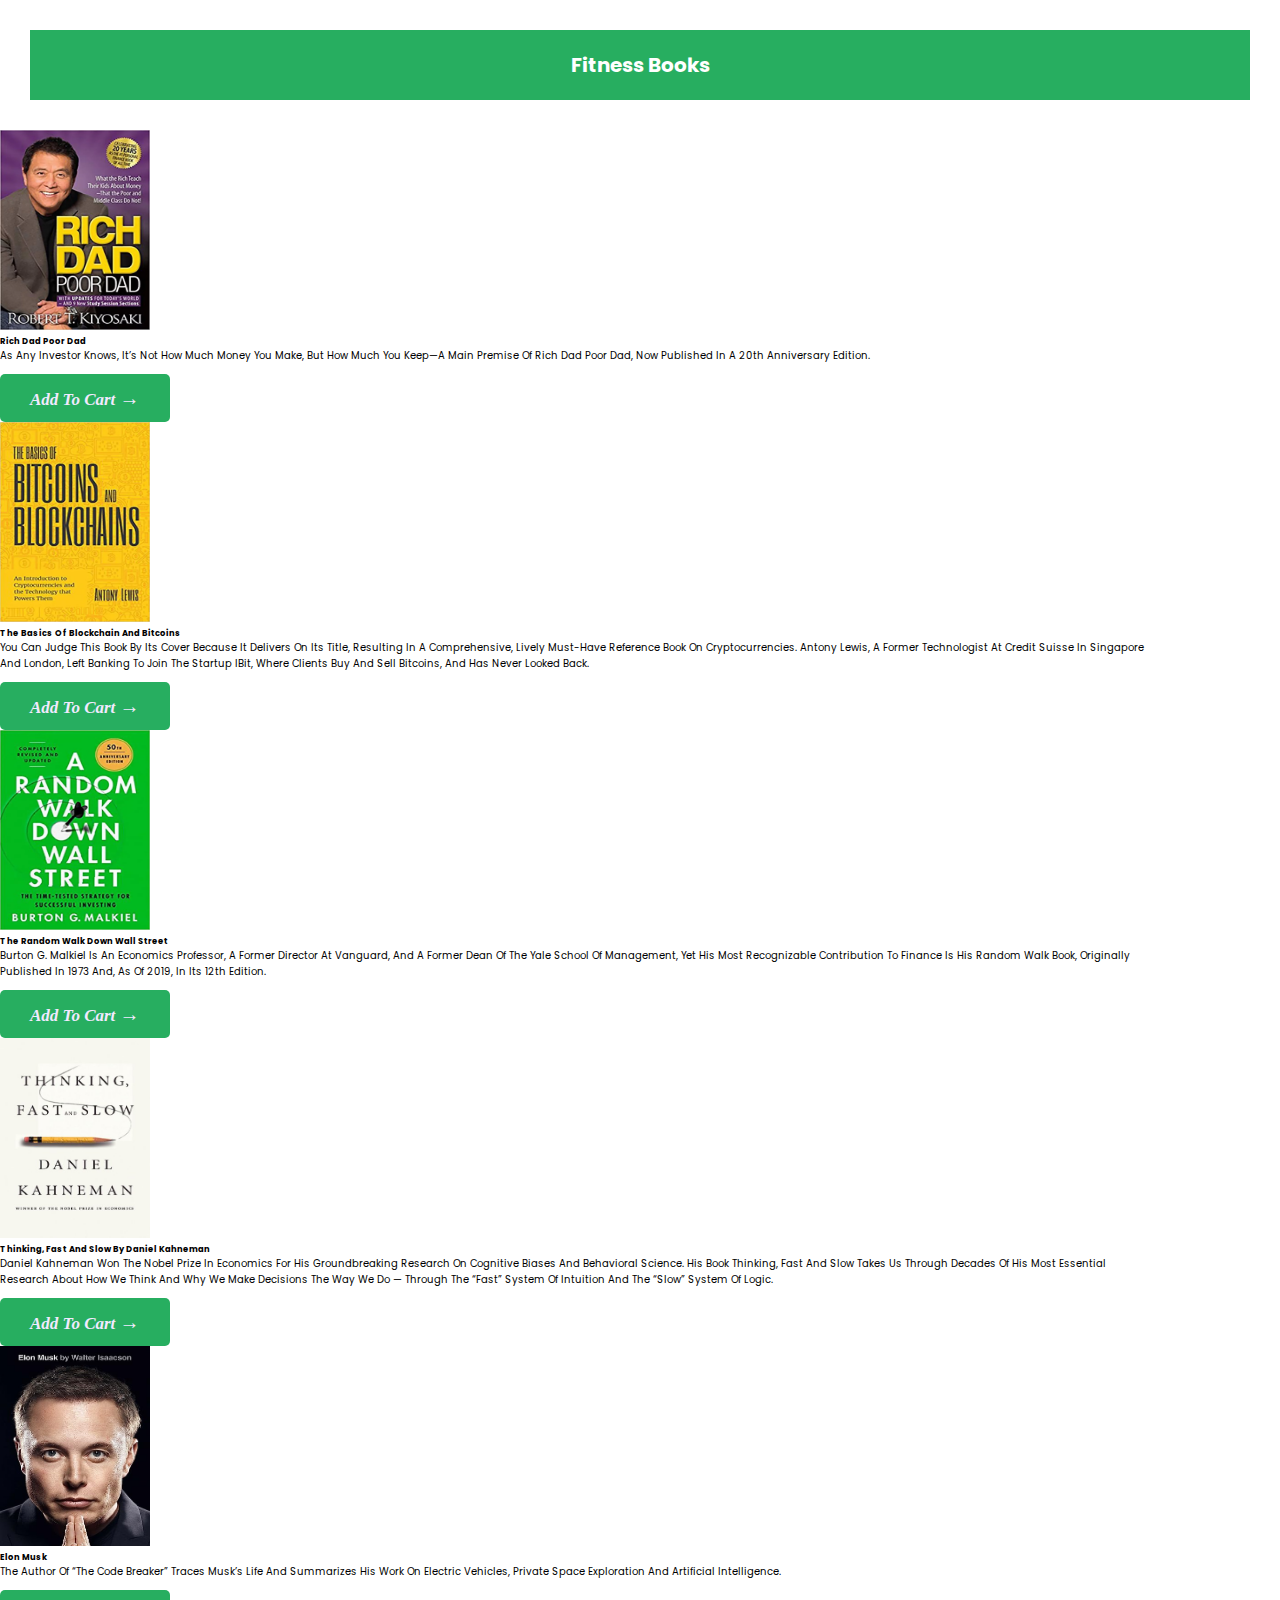
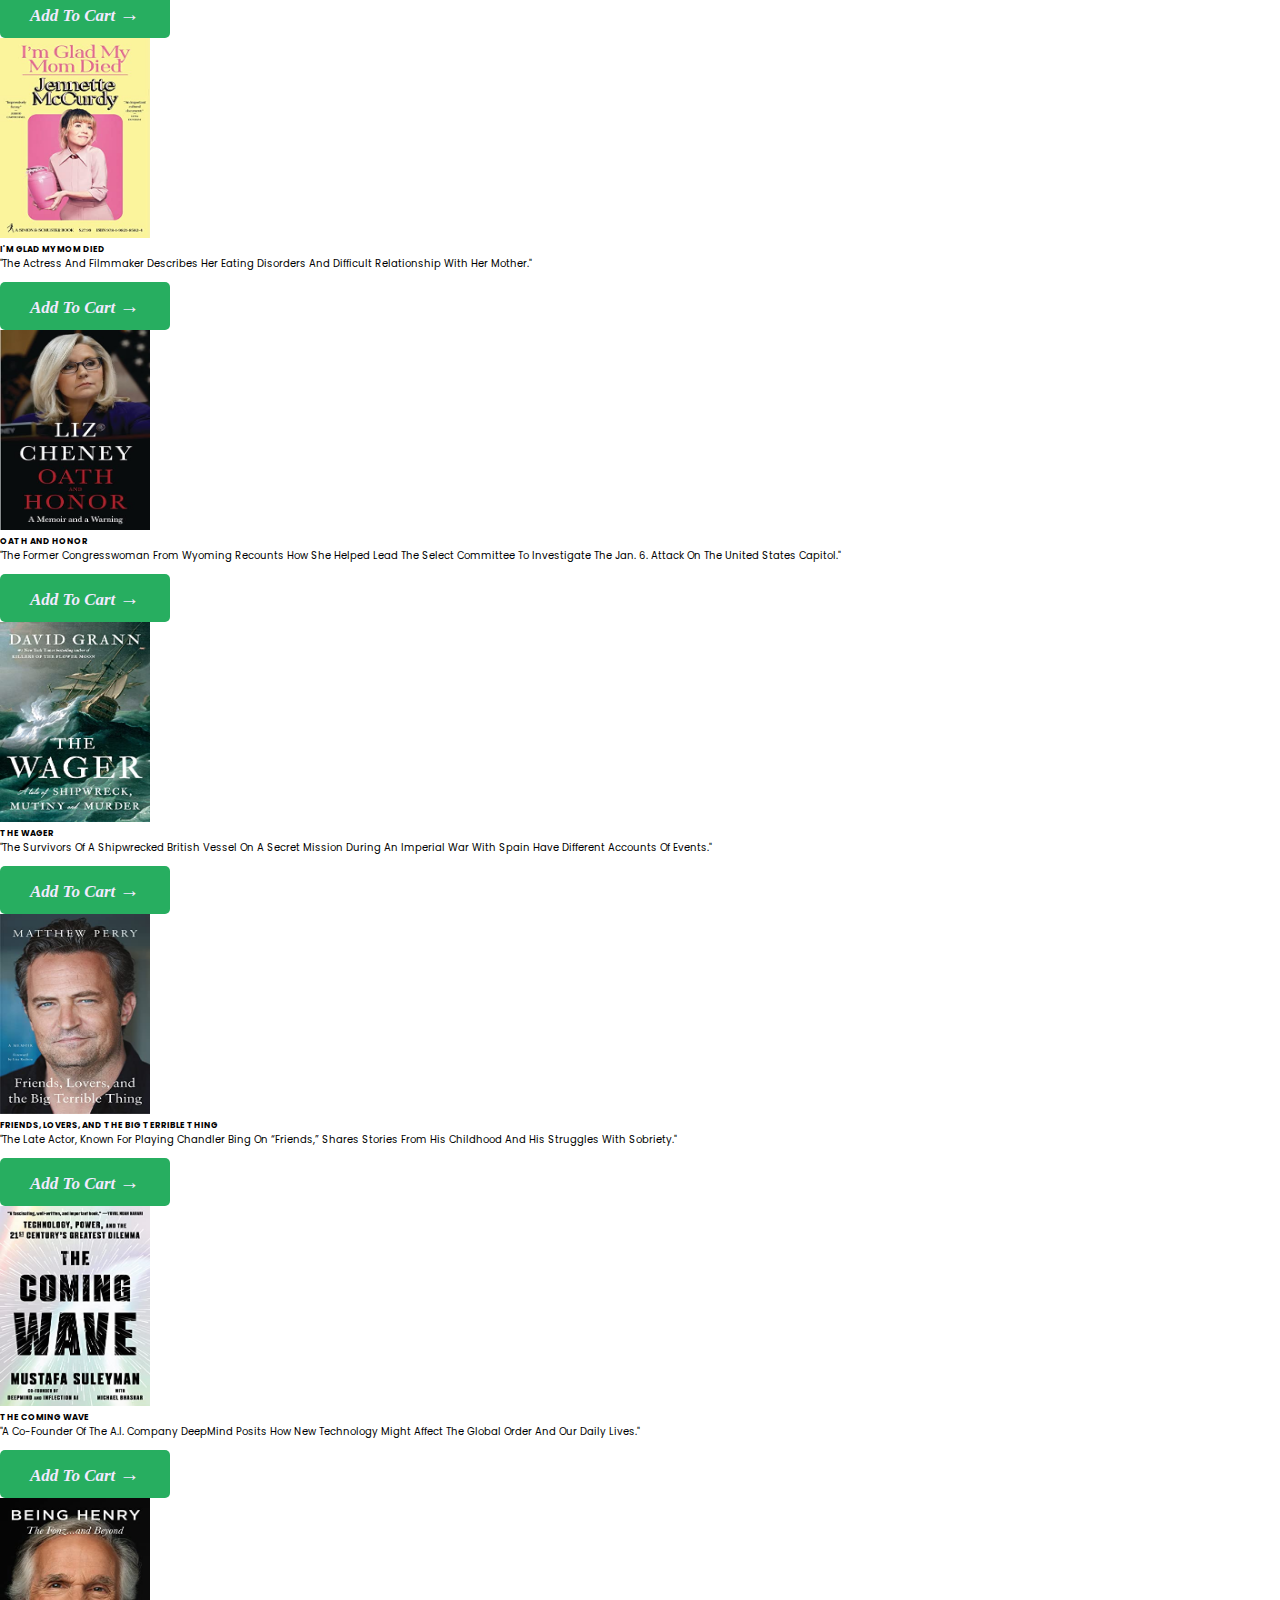
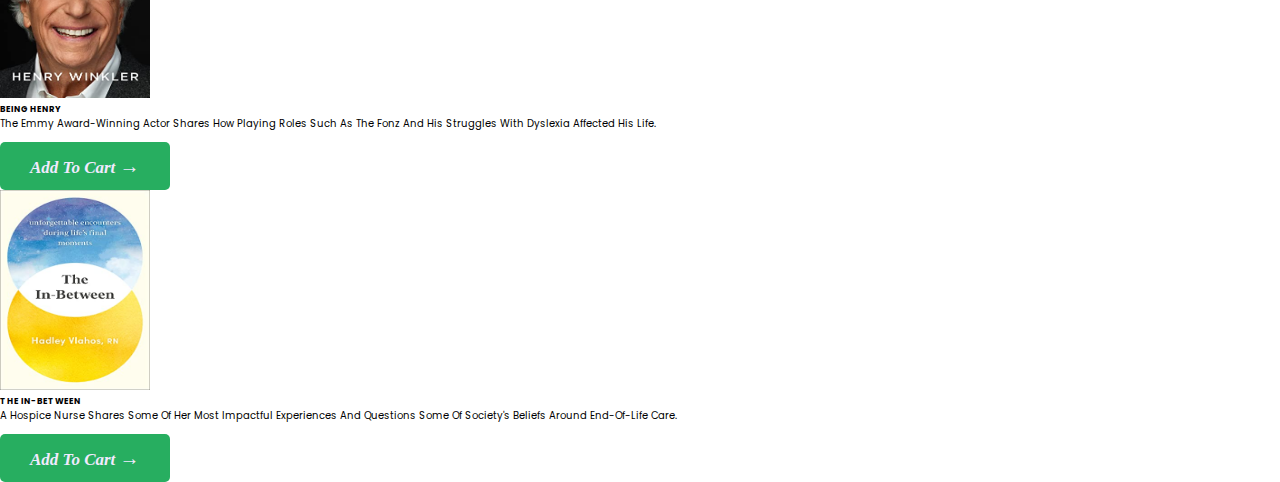
<file: fitness.html>
<!DOCTYPE html>
<html lang="en">
<head>
    <meta charset="UTF-8">
    <meta name="viewport" content="width=, initial-scale=1.0">
    <link href="https://cdn.jsdelivr.net/npm/bootstrap@5.3.2/dist/css/bootstrap.min.css" rel="stylesheet" integrity="sha384-T3c6CoIi6uLrA9TneNEoa7RxnatzjcDSCmG1MXxSR1GAsXEV/Dwwykc2MPK8M2HN" crossorigin="anonymous">
<script src="https://cdn.jsdelivr.net/npm/bootstrap@5.3.2/dist/js/bootstrap.bundle.min.js" integrity="sha384-C6RzsynM9kWDrMNeT87bh95OGNyZPhcTNXj1NW7RuBCsyN/o0jlpcV8Qyq46cDfL" crossorigin="anonymous">
</script>
    <title>Fitness</title>

    <link rel="stylesheet" href="https://cdnjs.cloudflare.com/ajax/libs/font-awesome/6.5.1/css/all.min.css">
    <link rel="stylesheet" href="css/style.css">
    <style>
      img{
        height: 200px;
      }
    </style>
</head>
<body>
   <h1 style="margin: 30px; text-align: center; color: white; padding:2rem; background-color: #27ae60;">Fitness Books</h1>
   <div class="row row-cols-1 row-cols-md-4 g-3">
    <div class="col" >
      <div class="card shadow-lg p-2 mb-4 bg-body-tertiary rounded" style="width: 90%; align-items: center">
        <img src="images/fi1" class="card-img-top" alt="..." height="200px" style="width: 150px;"  >
        <div class="card-body">
          <h5 class="card-title">Rich dad poor dad</h5>
          <p class="card-text">As any investor knows, it’s not how much money you make, but how much you keep—a main premise of Rich Dad Poor Dad, now published in a 20th anniversary edition. </p>
          <button type="button" class="btn btn-secondary" style="background-color:#27ae60;border: none;color: #F1EAFF;font-family:'playfare display'; font-weight: bold;font-style: italic;">Add to cart <span style='font-size:20px;font-weight: bold;'> &#8594;</span></button>
        </div>
      </div>
    </div>
    <div class="col">
      <div class="card shadow-lg p-3 mb-5 bg-body-tertiary rounded" style="width: 90%; align-items: center">
        <img src="images/fi2" class="card-img-top" alt="..." height="200px" style="width: 150px;" >
        <div class="card-body">
          <h5 class="card-title">The Basics of blockchain and bitcoins</h5>
          <p class="card-text">You can judge this book by its cover because it delivers on its title, resulting in a comprehensive, lively must-have reference book on cryptocurrencies. Antony Lewis, a former technologist at Credit Suisse in Singapore and London, left banking to join the startup iBit, where clients buy and sell Bitcoins, and has never looked back.</p>
          <button type="button" class="btn btn-secondary" style="background-color:#27ae60;border: none;color: #F1EAFF;font-family:'playfare display'; font-weight: bold;font-style: italic;">Add to cart <span style='font-size:20px;font-weight: bold;'> &#8594;</span></button>
        </div>
      </div>
    </div>
    <div class="col">
      <div class="card shadow-lg p-3 mb-5 bg-body-tertiary rounded" style="width: 90%; align-items: center" >
        <img src="images/fi3" class="card-img-top" alt="..." height="200px" style="width: 150px;" >
        <div class="card-body">
          <h5 class="card-title">The Random walk down wall street</h5>
          <p class="card-text"> Burton G. Malkiel is an economics professor, a former director at Vanguard, and a former dean of the Yale School of Management, yet his most recognizable contribution to finance is his Random Walk book, originally published in 1973 and, as of 2019, in its 12th edition.</p>
          <button type="button" class="btn btn-secondary" style="background-color:#27ae60;border: none;color: #F1EAFF;font-family:'playfare display'; font-weight: bold;font-style: italic;">Add to cart <span style='font-size:20px;font-weight: bold;'> &#8594;</span></button>
        </div>
      </div>
    </div>
    <div class="col">
      <div class="card shadow-lg p-3 mb-5 bg-body-tertiary rounded" style="width: 90%; align-items: center">
        <img src="images/f4.jpg" class="card-img-top" alt="..." height="200px" style="width: 150px;">
        <div class="card-body">
          <h5 class="card-title">Thinking, Fast and Slow by Daniel Kahneman</h5>
          <p class="card-text"> Daniel Kahneman won the Nobel Prize in Economics for his groundbreaking research on cognitive biases and behavioral science. His book Thinking, Fast and Slow takes us through decades of his most essential research about how we think and why we make decisions the way we do — through the “fast” system of intuition and the “slow” system of logic.</p>
          <button type="button" class="btn btn-secondary" style="background-color:#27ae60;border: none;color: #F1EAFF;font-family:'playfare display'; font-weight: bold;font-style: italic;">Add to cart <span style='font-size:20px;font-weight: bold;'> &#8594;</span></button>
        </div>
      </div>
    </div>
    <div class="col">
        <div class="card shadow-lg p-3 mb-5 bg-body-tertiary rounded" style="width: 90%; align-items: center">
          <img src="images/f5.jpg" class="card-img-top" alt="..." height="200px" style="width: 150px;">
          <div class="card-body">
            <h5 class="card-title">Elon Musk</h5>
            <p class="card-text">The author of “The Code Breaker” traces Musk’s life and summarizes his work on electric vehicles, private space exploration and artificial intelligence.</p>
            <button type="button" class="btn btn-secondary" style="background-color:#27ae60;border: none;color: #F1EAFF;font-family:'playfare display'; font-weight: bold;font-style: italic;">Add to cart <span style='font-size:20px;font-weight: bold;'> &#8594;</span></button>
          </div>
        </div>
      </div>
      <div class="col">
        <div class="card shadow-lg p-3 mb-5 bg-body-tertiary rounded" style="width: 90%; align-items: center">
          <img src="images/f6.jpg" class="card-img-top" alt="..." height="200px" style="width: 150px;">
          <div class="card-body">
            <h5 class="card-title">I'M GLAD MY MOM DIED</h5>
            <p class="card-text">"The actress and filmmaker describes her eating disorders and difficult relationship with her mother."</p>
            <button type="button" class="btn btn-secondary" style="background-color:#27ae60;border: none;color: #F1EAFF;font-family:'playfare display'; font-weight: bold;font-style: italic;">Add to cart <span style='font-size:20px;font-weight: bold;'> &#8594;</span></button>
          </div>
        </div>
      </div>
      <div class="col">
        <div class="card shadow-lg p-3 mb-5 bg-body-tertiary rounded" style="width: 90%; align-items: center">
          <img src="images/f7.jpg" class="card-img-top" alt="..." height="200px" style="width: 150px;">
          <div class="card-body">
            <h5 class="card-title">OATH AND HONOR</h5>
            <p class="card-text">"The former congresswoman from Wyoming recounts how she helped lead the Select Committee to Investigate the Jan. 6. Attack on the United States Capitol."</p>
            <button type="button" class="btn btn-secondary" style="background-color:#27ae60;border: none;color: #F1EAFF;font-family:'playfare display'; font-weight: bold;font-style: italic;">Add to cart <span style='font-size:20px;font-weight: bold;'> &#8594;</span></button>
          </div>
        </div>
      </div>
      <div class="col">
        <div class="card shadow-lg p-3 mb-5 bg-body-tertiary rounded" style="width: 90%; align-items: center">
          <img src="images/f8.jpg" class="card-img-top" alt="..." height="200px" style="width: 150px;">
          <div class="card-body">
            <h5 class="card-title">THE WAGER</h5>
            <p class="card-text">"The survivors of a shipwrecked British vessel on a secret mission during an imperial war with Spain have different accounts of events."</p>
            <button type="button" class="btn btn-secondary" style="background-color:#27ae60;border: none;color: #F1EAFF;font-family:'playfare display'; font-weight: bold;font-style: italic;">Add to cart <span style='font-size:20px;font-weight: bold;'> &#8594;</span></button>
          </div>
        </div>
      </div>
      <div class="col">
        <div class="card shadow-lg p-3 mb-5 bg-body-tertiary rounded" style="width: 90%; align-items: center">
          <img src="images/f9.jpg" class="card-img-top" alt="..." height="200px" style="width: 150px;">
          <div class="card-body">
            <h5 class="card-title">FRIENDS, LOVERS, AND THE BIG TERRIBLE THING</h5>
            <p class="card-text">"The late actor, known for playing Chandler Bing on “Friends,” shares stories from his childhood and his struggles with sobriety."</p>
            <button type="button" class="btn btn-secondary" style="background-color:#27ae60;border: none;color: #F1EAFF;font-family:'playfare display'; font-weight: bold;font-style: italic;">Add to cart <span style='font-size:20px;font-weight: bold;'> &#8594;</span></button>
          </div>
        </div>
      </div>
      <div class="col">
        <div class="card shadow-lg p-3 mb-5 bg-body-tertiary rounded" style="width: 90%; align-items: center">
          <img src="images/f10.jpg" class="card-img-top" alt="..." height="200px" style="width: 150px;">
          <div class="card-body">
            <h5 class="card-title">THE COMING WAVE</h5>
            <p class="card-text">"A co-founder of the A.I. company DeepMind posits how new technology might affect the global order and our daily lives."</p>
            <button type="button" class="btn btn-secondary" style="background-color:#27ae60;border: none;color: #F1EAFF;font-family:'playfare display'; font-weight: bold;font-style: italic;">Add to cart <span style='font-size:20px;font-weight: bold;'> &#8594;</span></button>
          </div>
        </div>
      </div>
      <div class="col">
        <div class="card shadow-lg p-3 mb-5 bg-body-tertiary rounded" style="width: 90%; align-items: center">
          <img src="images/f11.jpg" class="card-img-top" alt="..." height="200px" style="width: 150px;">
          <div class="card-body">
            <h5 class="card-title">BEING HENRY</h5>
            <p class="card-text">The Emmy Award-winning actor shares how playing roles such as the Fonz and his struggles with dyslexia affected his life.</p>
            <button type="button" class="btn btn-secondary" style="background-color:#27ae60;border: none;color: #F1EAFF;font-family:'playfare display'; font-weight: bold;font-style: italic;">Add to cart <span style='font-size:20px;font-weight: bold;'> &#8594;</span></button>
          </div>
        </div>
      </div>
      <div class="col">
        <div class="card shadow-lg p-3 mb-5 bg-body-tertiary rounded" style="width: 90%; align-items: center">
          <img src="images/f12.jpg" class="card-img-top" alt="..." height="200px" style="width: 150px;">
          <div class="card-body">
            <h5 class="card-title">THE IN-BETWEEN</h5>
            <p class="card-text">A hospice nurse shares some of her most impactful experiences and questions some of society's beliefs around end-of-life care.</p>
            <button type="button" class="btn btn-secondary" style="background-color:#27ae60;border: none;color: #F1EAFF;font-family:'playfare display'; font-weight: bold;font-style: italic;">Add to cart <span style='font-size:20px;font-weight: bold;'> &#8594;</span></button>
          </div>
        </div>
      </div>
  </div>

</body>
</html>
</file>
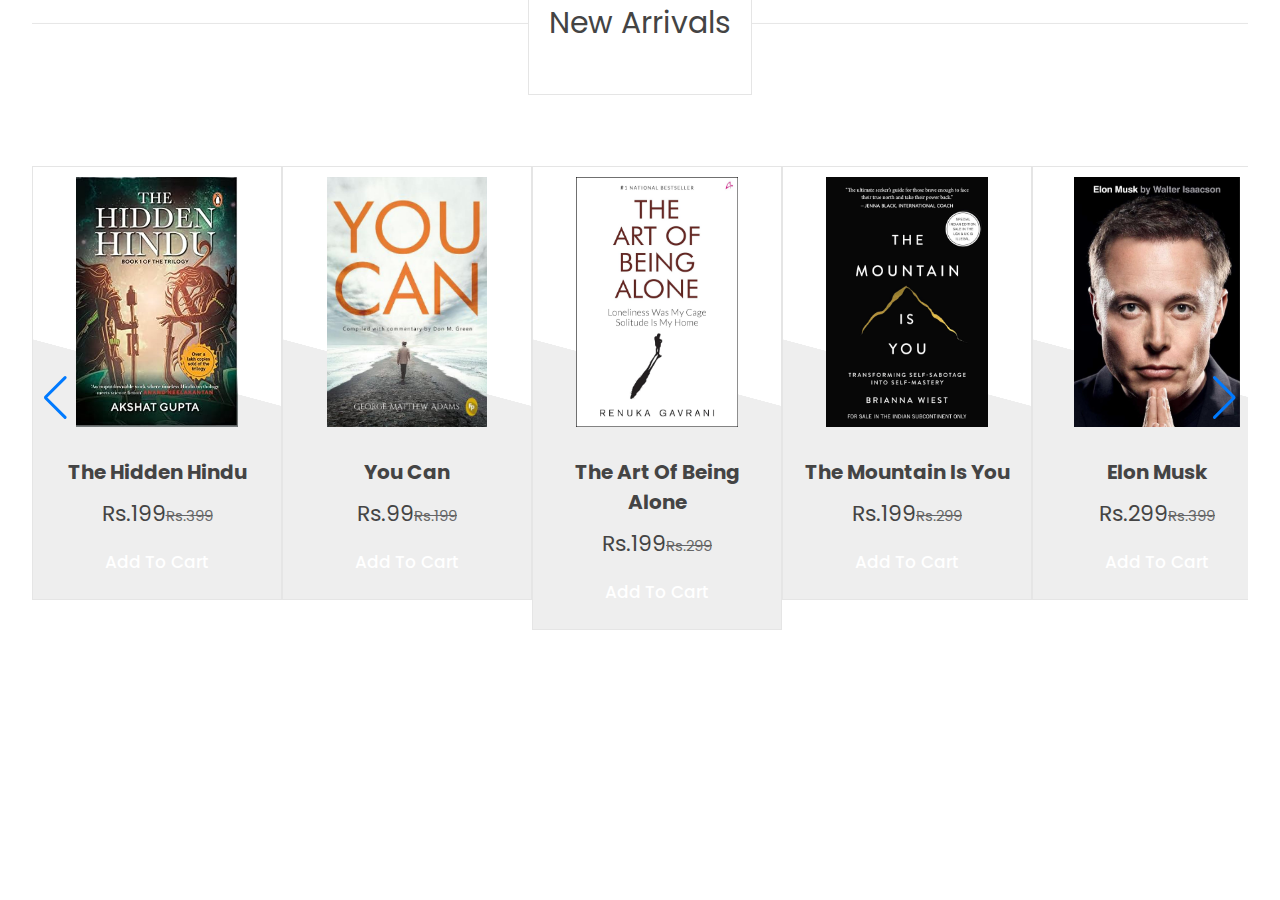
<file: newarrival.html>
<!DOCTYPE html>
<html lang="en">
<head>
    <meta charset="UTF-8">
    <meta name="viewport" content="width=device-width, initial-scale=1.0">
    <title>Bestsellers</title>

    <link rel="stylesheet" href="https://cdnjs.cloudflare.com/ajax/libs/font-awesome/6.5.1/css/all.min.css">

    <link rel="stylesheet" href="css/style.css">
    <!-------- font awesome cdn link --------->
    <link rel="stylesheet" href="https://cdnjs.cloudflare.com/ajax/libs/font-awesome/6.2.0/css/all.min.css" />


    <!------- swipper cdn link ------------>
    <link rel="stylesheet" href="https://cdn.jsdelivr.net/npm/swiper@8/swiper-bundle.min.css"/>
</head>
<body>
    <!-------- featured section start  ----------->

    <section class="featured" id="featured">

        <div class="heading"><span>New Arrivals</span></div>

        <div class="swiper featured-slider">
            <div class="swiper-wrapper">
                <div class="swiper-slide box">
                    <div class="icons">
                        <a href="" class="fas fa-search"></a>
                        <a href="" class="fas fa-heart"></a>
                        <a href="" class="fas fa-eye"></a>
                    </div>

                    <div class="image">
                        <img src="images/book1.jpg.jpg" alt="">
                    </div>

                    <div class="content">
                        <h3>The Hidden Hindu</h3>
                        <div class="price">Rs.199<span>Rs.399</span></div>
                        <a href="" class="btn">Add to cart</a>
                    </div>
                </div>

                <div class="swiper-slide box">
                    <div class="icons">
                        <a href="" class="fas fa-search"></a>
                        <a href="" class="fas fa-heart"></a>
                        <a href="" class="fas fa-eye"></a>
                    </div>

                    <div class="image">
                        <img src="images/book2.jpg" alt="">
                    </div>

                    <div class="content">
                        <h3>You Can</h3>
                        <div class="price">Rs.99<span>Rs.199</span></div>
                        <a href="" class="btn">Add to cart</a>
                    </div>
                </div>

                <div class="swiper-slide box">
                    <div class="icons">
                        <a href="" class="fas fa-search"></a>
                        <a href="" class="fas fa-heart"></a>
                        <a href="" class="fas fa-eye"></a>
                    </div>

                    <div class="image">
                        <img src="images/book3.jpg" alt="">
                    </div>

                    <div class="content">
                        <h3>The Art Of Being Alone</h3>
                        <div class="price">Rs.199<span>Rs.299</span></div>
                        <a href="" class="btn">Add to cart</a>
                    </div>
                </div>

                <div class="swiper-slide box">
                    <div class="icons">
                        <a href="" class="fas fa-search"></a>
                        <a href="" class="fas fa-heart"></a>
                        <a href="" class="fas fa-eye"></a>
                    </div>

                    <div class="image">
                        <img src="images/book4.jpg" alt="">
                    </div>

                    <div class="content">
                        <h3>The Mountain Is you</h3>
                        <div class="price">Rs.199<span>Rs.299</span></div>
                        <a href="" class="btn">Add to cart</a>
                    </div>
                </div>

                <div class="swiper-slide box">
                    <div class="icons">
                        <a href="" class="fas fa-search"></a>
                        <a href="" class="fas fa-heart"></a>
                        <a href="" class="fas fa-eye"></a>
                    </div>

                    <div class="image">
                        <img src="images/book5.jpg" alt="">
                    </div>

                    <div class="content">
                        <h3>Elon Musk</h3>
                        <div class="price">Rs.299<span>Rs.399</span></div>
                        <a href="" class="btn">Add to cart</a>
                    </div>
                </div>

                <div class="swiper-slide box">
                    <div class="icons">
                        <a href="" class="fas fa-search"></a>
                        <a href="" class="fas fa-heart"></a>
                        <a href="" class="fas fa-eye"></a>
                    </div>

                    <div class="image">
                        <img src="images/book6.jpg" alt="">
                    </div>

                    <div class="content">
                        <h3>The Science Of Getting Started</h3>
                        <div class="price">Rs.99<span>Rs.199</span></div>
                        <a href="" class="btn">Add to cart</a>
                    </div>
                </div>

                <div class="swiper-slide box">
                    <div class="icons">
                        <a href="" class="fas fa-search"></a>
                        <a href="" class="fas fa-heart"></a>
                        <a href="" class="fas fa-eye"></a>
                    </div>

                    <div class="image">
                        <img src="images/book7.jpg" alt="">
                    </div>

                    <div class="content">
                        <h3>Rich Dad Poor Dad</h3>
                        <div class="price">Rs.199 <span>Rs.399</span></div>
                        <a href="" class="btn">Add to cart</a>
                    </div>
                </div>

                <div class="swiper-slide box">
                    <div class="icons">
                        <a href="" class="fas fa-search"></a>
                        <a href="" class="fas fa-heart"></a>
                        <a href="" class="fas fa-eye"></a>
                    </div>

                    <div class="image">
                        <img src="images/book8.jpg" alt="">
                    </div>

                    <div class="content">
                        <h3>Power Of Your Subconsious Mind</h3>
                        <div class="price">Rs.149<span>Rs.199</span></div>
                        <a href="" class="btn">Add to cart</a>
                    </div>
                </div>

                <div class="swiper-slide box">
                    <div class="icons">
                        <a href="" class="fas fa-search"></a>
                        <a href="" class="fas fa-heart"></a>
                        <a href="" class="fas fa-eye"></a>
                    </div>

                    <div class="image">
                        <img src="images/book-9.jpg" alt="">
                    </div>

                    <div class="content">
                        <h3>Atomic Habits</h3>
                        <div class="price">Rs.249<span>Rs.399</span></div>
                        <a href="" class="btn">Add to cart</a>
                    </div>
                </div>

                <div class="swiper-slide box">
                    <div class="icons">
                        <a href="" class="fas fa-search"></a>
                        <a href="" class="fas fa-heart"></a>
                        <a href="" class="fas fa-eye"></a>
                    </div>

                    <div class="image">
                        <img src="images/book10.jpg" alt="">
                    </div>

                    <div class="content">
                        <h3>Something I Never Told You</h3>
                        <div class="price">Rs.199<span>Rs.249</span></div>
                        <a href="" class="btn">Add to cart</a>
                    </div>
                </div>

                <div class="swiper-slide box">
                    <div class="icons">
                        <a href="" class="fas fa-search"></a>
                        <a href="" class="fas fa-heart"></a>
                        <a href="" class="fas fa-eye"></a>
                    </div>

                    <div class="image">
                        <img src="images/book11.jpg" alt="">
                    </div>

                    <div class="content">
                        <h3>The Psycology Of Money </h3>
                        <div class="price">Rs.249<span>Rs.399</span></div>
                        <a href="" class="btn">Add to cart</a>
                    </div>
                </div>

                <div class="swiper-slide box">
                    <div class="icons">
                        <a href="" class="fas fa-search"></a>
                        <a href="" class="fas fa-heart"></a>
                        <a href="" class="fas fa-eye"></a>
                    </div>

                    <div class="image">
                        <img src="images/book12.jpg" alt="">
                    </div>

                    <div class="content">
                        <h3>IKIGAI</h3>
                        <div class="price">Rs.149<span>Rs.299</span></div>
                        <a href="" class="btn">Add to cart</a>
                    </div>
                </div>

                <div class="swiper-slide box">
                    <div class="icons">
                        <a href="" class="fas fa-search"></a>
                        <a href="" class="fas fa-heart"></a>
                        <a href="" class="fas fa-eye"></a>
                    </div>

                    <div class="image">
                        <img src="images/book13.jpg" alt="">
                    </div>

                    <div class="content">
                        <h3>Kalki</h3>
                        <div class="price">Rs.99<span>Rs.199</span></div>
                        <a href="" class="btn">Add to cart</a>
                    </div>
                </div>
            </div>

            <div class="swiper-button-next"></div>
            <div class="swiper-button-prev"></div>
        </div>
 </section>

   

     <!-------- featured section ends  ----------->

      <!---- swiper cdn link ---------->
      <script src="https://cdn.jsdelivr.net/npm/swiper/swiper-bundle.min.js"></script>
     

     <!------- customer script link --------->

     <script src="js/script.js"></script>
</body>
</html>
</file>
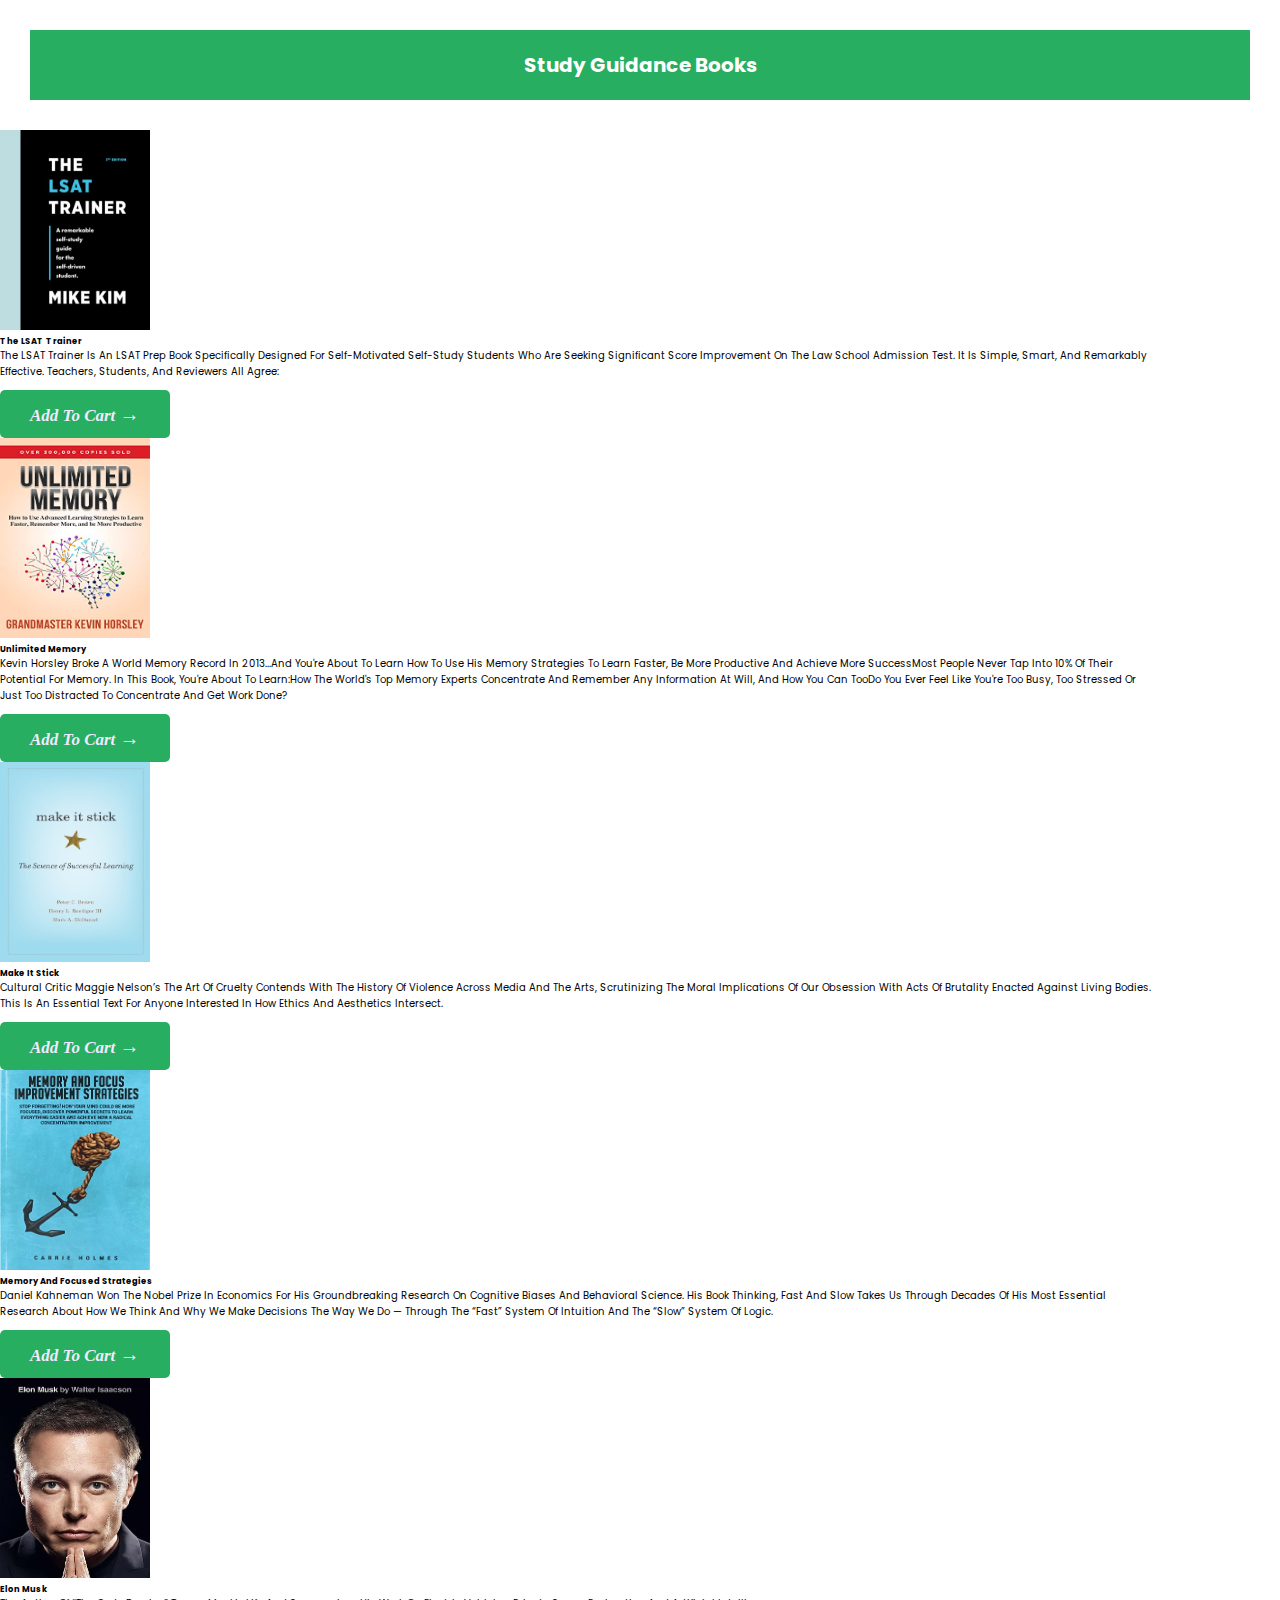
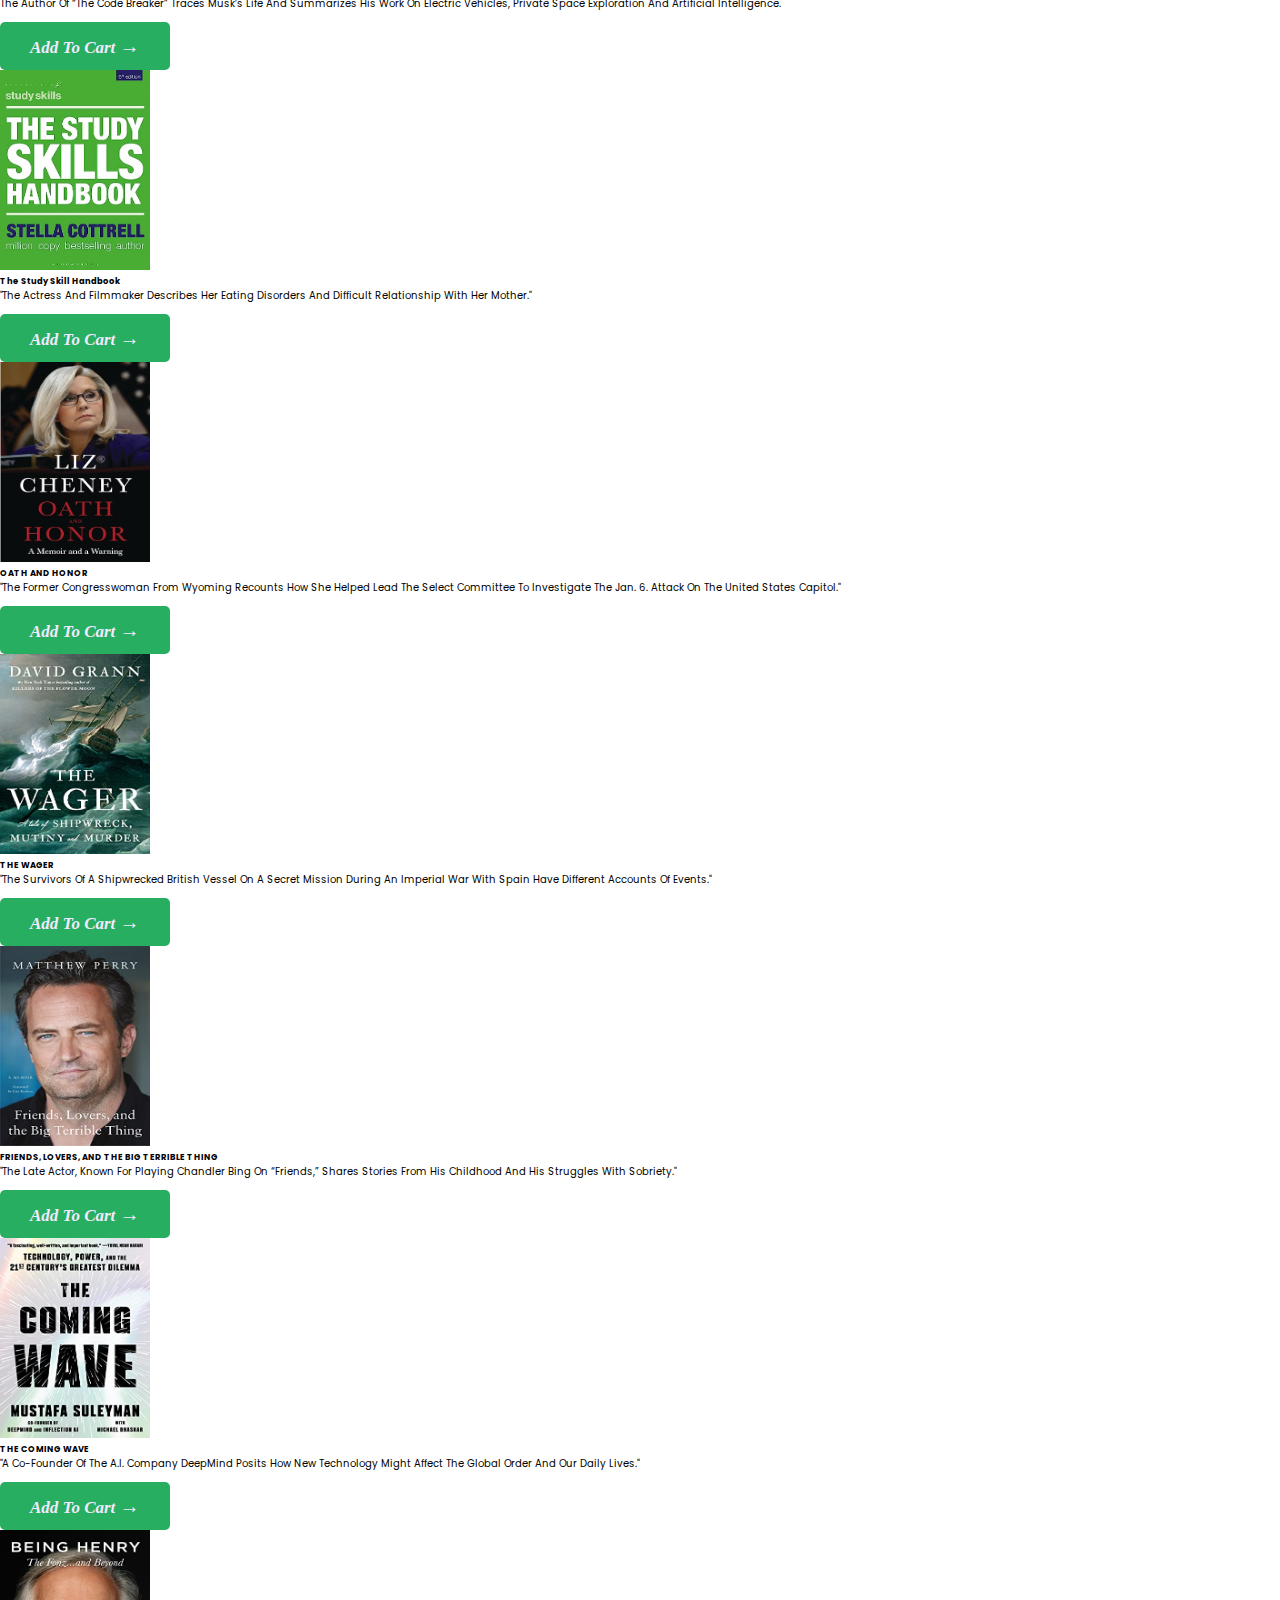
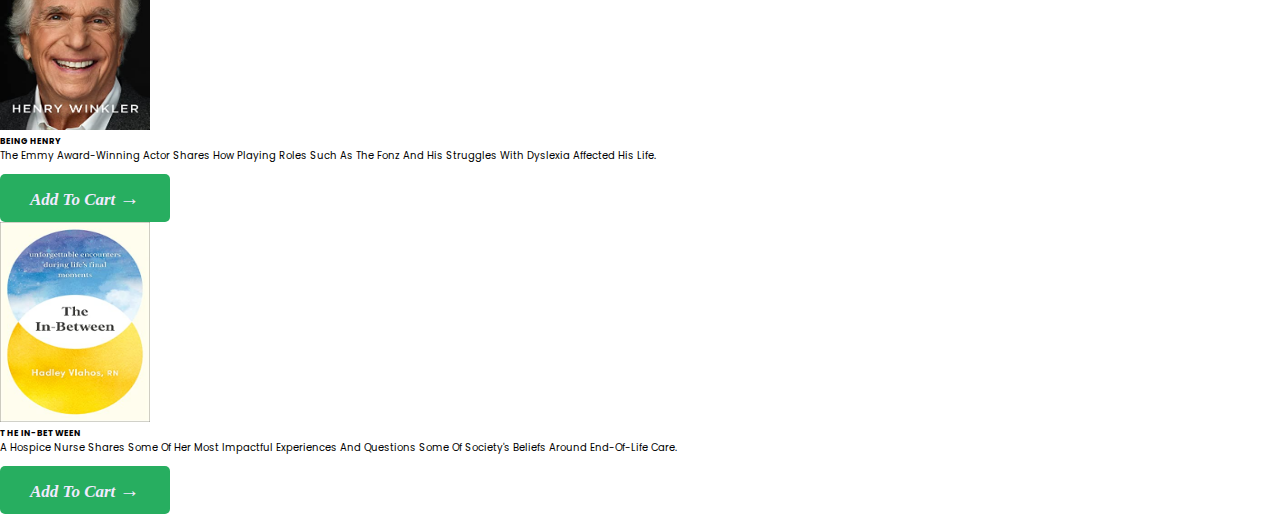
<file: study.html>
<!DOCTYPE html>
<html lang="en">
<head>
    <meta charset="UTF-8">
    <meta name="viewport" content="width=, initial-scale=1.0">
    <link href="https://cdn.jsdelivr.net/npm/bootstrap@5.3.2/dist/css/bootstrap.min.css" rel="stylesheet" integrity="sha384-T3c6CoIi6uLrA9TneNEoa7RxnatzjcDSCmG1MXxSR1GAsXEV/Dwwykc2MPK8M2HN" crossorigin="anonymous">
<script src="https://cdn.jsdelivr.net/npm/bootstrap@5.3.2/dist/js/bootstrap.bundle.min.js" integrity="sha384-C6RzsynM9kWDrMNeT87bh95OGNyZPhcTNXj1NW7RuBCsyN/o0jlpcV8Qyq46cDfL" crossorigin="anonymous">
</script>
    <title>Study guidance</title>

    <link rel="stylesheet" href="https://cdnjs.cloudflare.com/ajax/libs/font-awesome/6.5.1/css/all.min.css">
    <link rel="stylesheet" href="css/style.css">
    <style>
      img{
        height: 200px;
      }
    </style>
</head>
<body>
   <h1 style="margin: 30px; text-align: center; color: white; padding:2rem; background-color: #27ae60;">Study Guidance Books</h1>
   <div class="row row-cols-1 row-cols-md-4 g-3">
    <div class="col" >
      <div class="card shadow-lg p-2 mb-4 bg-body-tertiary rounded" style="width: 90%; align-items: center">
        <img src="images/s1.jpg" class="card-img-top" alt="..." height="200px" style="width: 150px;"  >
        <div class="card-body">
          <h5 class="card-title">The LSAT Trainer</h5>
          <p class="card-text">The LSAT Trainer is an LSAT prep book specifically designed for self-motivated self-study students who are seeking significant score improvement on the Law School Admission Test. It is simple, smart, and remarkably effective. Teachers, students, and reviewers all agree:</p>
          <button type="button" class="btn btn-secondary" style="background-color:#27ae60;border: none;color: #F1EAFF;font-family:'playfare display'; font-weight: bold;font-style: italic;">Add to cart <span style='font-size:20px;font-weight: bold;'> &#8594;</span></button>
        </div>
      </div>
    </div>
    <div class="col">
      <div class="card shadow-lg p-3 mb-5 bg-body-tertiary rounded" style="width: 90%; align-items: center">
        <img src="images/s2.jpg" class="card-img-top" alt="..." height="200px" style="width: 150px;" >
        <div class="card-body">
          <h5 class="card-title">Unlimited Memory</h5>
          <p class="card-text">Kevin Horsley Broke a World Memory Record in 2013...And You're About to Learn How to Use His Memory Strategies to Learn Faster, Be More Productive and Achieve More SuccessMost people never tap into 10% of their potential for memory. In this book, you're about to learn:How the World's Top Memory Experts Concentrate and Remember Any Information at Will, and How You Can TooDo you ever feel like you're too busy, too stressed or just too distracted to concentrate and get work done?</p>
          <button type="button" class="btn btn-secondary" style="background-color:#27ae60;border: none;color: #F1EAFF;font-family:'playfare display'; font-weight: bold;font-style: italic;">Add to cart <span style='font-size:20px;font-weight: bold;'> &#8594;</span></button>
        </div>
      </div>
    </div>
    <div class="col">
      <div class="card shadow-lg p-3 mb-5 bg-body-tertiary rounded" style="width: 90%; align-items: center" >
        <img src="images/s3.jpg" class="card-img-top" alt="..." height="200px" style="width: 150px;" >
        <div class="card-body">
          <h5 class="card-title">Make it stick</h5>
          <p class="card-text"> Cultural critic Maggie Nelson’s The Art of Cruelty contends with the history of violence across media and the arts, scrutinizing the moral implications of our obsession with acts of brutality enacted against living bodies. This is an essential text for anyone interested in how ethics and aesthetics intersect.</p>
          <button type="button" class="btn btn-secondary" style="background-color:#27ae60;border: none;color: #F1EAFF;font-family:'playfare display'; font-weight: bold;font-style: italic;">Add to cart <span style='font-size:20px;font-weight: bold;'> &#8594;</span></button>
        </div>
      </div>
    </div>
    <div class="col">
      <div class="card shadow-lg p-3 mb-5 bg-body-tertiary rounded" style="width: 90%; align-items: center">
        <img src="images/s4.jpg" class="card-img-top" alt="..." height="200px" style="width: 150px;">
        <div class="card-body">
          <h5 class="card-title">Memory and focused strategies</h5>
          <p class="card-text"> Daniel Kahneman won the Nobel Prize in Economics for his groundbreaking research on cognitive biases and behavioral science. His book Thinking, Fast and Slow takes us through decades of his most essential research about how we think and why we make decisions the way we do — through the “fast” system of intuition and the “slow” system of logic.</p>
          <button type="button" class="btn btn-secondary" style="background-color:#27ae60;border: none;color: #F1EAFF;font-family:'playfare display'; font-weight: bold;font-style: italic;">Add to cart <span style='font-size:20px;font-weight: bold;'> &#8594;</span></button>
        </div>
      </div>
    </div>
    <div class="col">
        <div class="card shadow-lg p-3 mb-5 bg-body-tertiary rounded" style="width: 90%; align-items: center">
          <img src="images/f5.jpg" class="card-img-top" alt="..." height="200px" style="width: 150px;">
          <div class="card-body">
            <h5 class="card-title">Elon Musk</h5>
            <p class="card-text">The author of “The Code Breaker” traces Musk’s life and summarizes his work on electric vehicles, private space exploration and artificial intelligence.</p>
            <button type="button" class="btn btn-secondary" style="background-color:#27ae60;border: none;color: #F1EAFF;font-family:'playfare display'; font-weight: bold;font-style: italic;">Add to cart <span style='font-size:20px;font-weight: bold;'> &#8594;</span></button>
          </div>
        </div>
      </div>
      <div class="col">
        <div class="card shadow-lg p-3 mb-5 bg-body-tertiary rounded" style="width: 90%; align-items: center">
          <img src="images/s5.jpg" class="card-img-top" alt="..." height="200px" style="width: 150px;">
          <div class="card-body">
            <h5 class="card-title">The study Skill handbook</h5>
            <p class="card-text">"The actress and filmmaker describes her eating disorders and difficult relationship with her mother."</p>
            <button type="button" class="btn btn-secondary" style="background-color:#27ae60;border: none;color: #F1EAFF;font-family:'playfare display'; font-weight: bold;font-style: italic;">Add to cart <span style='font-size:20px;font-weight: bold;'> &#8594;</span></button>
          </div>
        </div>
      </div>
      <div class="col">
        <div class="card shadow-lg p-3 mb-5 bg-body-tertiary rounded" style="width: 90%; align-items: center">
          <img src="images/f7.jpg" class="card-img-top" alt="..." height="200px" style="width: 150px;">
          <div class="card-body">
            <h5 class="card-title">OATH AND HONOR</h5>
            <p class="card-text">"The former congresswoman from Wyoming recounts how she helped lead the Select Committee to Investigate the Jan. 6. Attack on the United States Capitol."</p>
            <button type="button" class="btn btn-secondary" style="background-color:#27ae60;border: none;color: #F1EAFF;font-family:'playfare display'; font-weight: bold;font-style: italic;">Add to cart <span style='font-size:20px;font-weight: bold;'> &#8594;</span></button>
          </div>
        </div>
      </div>
      <div class="col">
        <div class="card shadow-lg p-3 mb-5 bg-body-tertiary rounded" style="width: 90%; align-items: center">
          <img src="images/f8.jpg" class="card-img-top" alt="..." height="200px" style="width: 150px;">
          <div class="card-body">
            <h5 class="card-title">THE WAGER</h5>
            <p class="card-text">"The survivors of a shipwrecked British vessel on a secret mission during an imperial war with Spain have different accounts of events."</p>
            <button type="button" class="btn btn-secondary" style="background-color:#27ae60;border: none;color: #F1EAFF;font-family:'playfare display'; font-weight: bold;font-style: italic;">Add to cart <span style='font-size:20px;font-weight: bold;'> &#8594;</span></button>
          </div>
        </div>
      </div>
      <div class="col">
        <div class="card shadow-lg p-3 mb-5 bg-body-tertiary rounded" style="width: 90%; align-items: center">
          <img src="images/f9.jpg" class="card-img-top" alt="..." height="200px" style="width: 150px;">
          <div class="card-body">
            <h5 class="card-title">FRIENDS, LOVERS, AND THE BIG TERRIBLE THING</h5>
            <p class="card-text">"The late actor, known for playing Chandler Bing on “Friends,” shares stories from his childhood and his struggles with sobriety."</p>
            <button type="button" class="btn btn-secondary" style="background-color:#27ae60;border: none;color: #F1EAFF;font-family:'playfare display'; font-weight: bold;font-style: italic;">Add to cart <span style='font-size:20px;font-weight: bold;'> &#8594;</span></button>
          </div>
        </div>
      </div>
      <div class="col">
        <div class="card shadow-lg p-3 mb-5 bg-body-tertiary rounded" style="width: 90%; align-items: center">
          <img src="images/f10.jpg" class="card-img-top" alt="..." height="200px" style="width: 150px;">
          <div class="card-body">
            <h5 class="card-title">THE COMING WAVE</h5>
            <p class="card-text">"A co-founder of the A.I. company DeepMind posits how new technology might affect the global order and our daily lives."</p>
            <button type="button" class="btn btn-secondary" style="background-color:#27ae60;border: none;color: #F1EAFF;font-family:'playfare display'; font-weight: bold;font-style: italic;">Add to cart <span style='font-size:20px;font-weight: bold;'> &#8594;</span></button>
          </div>
        </div>
      </div>
      <div class="col">
        <div class="card shadow-lg p-3 mb-5 bg-body-tertiary rounded" style="width: 90%; align-items: center">
          <img src="images/f11.jpg" class="card-img-top" alt="..." height="200px" style="width: 150px;">
          <div class="card-body">
            <h5 class="card-title">BEING HENRY</h5>
            <p class="card-text">The Emmy Award-winning actor shares how playing roles such as the Fonz and his struggles with dyslexia affected his life.</p>
            <button type="button" class="btn btn-secondary" style="background-color:#27ae60;border: none;color: #F1EAFF;font-family:'playfare display'; font-weight: bold;font-style: italic;">Add to cart <span style='font-size:20px;font-weight: bold;'> &#8594;</span></button>
          </div>
        </div>
      </div>
      <div class="col">
        <div class="card shadow-lg p-3 mb-5 bg-body-tertiary rounded" style="width: 90%; align-items: center">
          <img src="images/f12.jpg" class="card-img-top" alt="..." height="200px" style="width: 150px;">
          <div class="card-body">
            <h5 class="card-title">THE IN-BETWEEN</h5>
            <p class="card-text">A hospice nurse shares some of her most impactful experiences and questions some of society's beliefs around end-of-life care.</p>
            <button type="button" class="btn btn-secondary" style="background-color:#27ae60;border: none;color: #F1EAFF;font-family:'playfare display'; font-weight: bold;font-style: italic;">Add to cart <span style='font-size:20px;font-weight: bold;'> &#8594;</span></button>
          </div>
        </div>
      </div>
  </div>

</body>
</html>
</file>
<file: css/style.css>
@import url('https://fonts.googleapis.com/css2?family=Poppins:wght@100;300;400;500;600&display=swap');

:root{
    --green:#27ae60;
    --dark-color:#219150;
    --black:#444;
    --light-color:#666;
    --border:.1rem solid rgba(0,0,0,.1);
    --border-hover:.1rem solid var(--black);
    --box-shadow:0 .5rem 1rem rgba(0,0,0,.1);

}

*{
    font-family: 'Poppins', sans-serif;
    margin:0; padding: 0;
    box-sizing: border-box;
    outline: none; border: none;
    text-decoration: none;
    text-transform: capitalize;
    transition:all .2s linear;
    transition: width none;
}

html{
    font-size: 62.5%;
    overflow-x: hidden;
    scroll-padding-top: 5rem;
    scroll-behavior: smooth;
}

html::-webkit-scrollbar{
    width:1rem;
}

html::-webkit-scrollbar-track{
    background:transparent;
}

html::-webkit-scrollbar-thumb{
    background:var(--black);
}

.header .header-1{
    background:#fff;
    padding: 1.5rem 9%;
    display:flex;
    align-items:center;
    justify-content: space-between;

}

.header .header-1 .logo{
    font-size: 2.5rem;
    font-weight: bolder;
    color:var(--black);

}

.header .header-1 .logo i{
    color:var(--green);
}

.header .header-1 .search-form{
    width: 50rem;
    height: 5rem;
    border: var(--border);
    overflow: hidden;
    background: #fff;
    display: flex;
    align-items: center;
    border-radius: .5rem;    
}

.header .header-1 .search-form input{
    font-size: 1.6rem;
    padding:0 1.2rem;
    height: 100%;
    width: 100%;
    text-transform: none;
    color: var(--black);
}


.header .header-1 .search-form label{
    font-size: 2.5rem;
    padding-right:1.5rem;
    color:var(--black);
    cursor: pointer;
}

.header .header-1 .search-form input:hover,
.header .header-1 .search-form label:hover{
    color: var(--green);
}

.header .header-1 .icons div,
.header .header-1 .icons a{
    font-size: 2.5rem;
    margin-left: 1.5rem;
    color: var(--black);
    cursor: pointer;
}

.header .header-1 .icons div:hover,
.header .header-1 .icons a:hover{
    color: var(--green);
}

#search-btn{
    display: none;
}

.header .header-2{
    background: var(--green);
}

.header .header-2 .navbar{
    text-align: center;
}

.header .header-2 .navbar a{
    color: #fff;
    display: inline-block;
    padding: 1.2rem;
    font-size: 1.7rem;
}

.header .header-2 .navbar a:hover{
    background: var(--dark-color);
}

.header .header-2.active{
    position:fixed;
    top:0; left:0; right:0;
    z-index: 1000;

}

.main-header{
    width: 75%;
    margin: auto;
    height: 80vh;
    display: flex;
    align-items: center;
    justify-content: space-around;
}

.main-header h5{
    font-size: 22px;
    color: #0b910b;
    font-weight: 550;
}

.main-header h4{
    font-family: 'Times New Roman', Times, serif;
    font-size: 60px;
    width: 340px;
    margin-top: 10px;
    margin-bottom: 50px;
}


.main-header .btn{
    background: #0b910b;
    border: 1px solid #0b910b;
    font-size: 20px;
    color: #ffffff;
    font-weight: 400;
    padding: 12px 30px;
    border-radius: 50px;
    transition: all .5s;
    
}

.main-header .btn:hover{
    color: #0b910b;
    background: #ffffff;
}

.main-header img{
    width: 700px;
    height: auto;
}

.cat-header{
    text-align: center;
    padding: 20px 0;
}

section{
    width: 95%;
    margin: auto;
    padding-bottom: 150px;
}

.cat-header h2{
    font-size: 38px;
    padding-bottom: 14px;
}

.cat-books{
    display: flex;
    justify-content: space-around;
    text-align: center;
    align-items: center;
    width: 100%;
    margin-top: 20px;
}

.cat-books .books{
    width: 360px;
    height: auto;
    padding: 20px 30px;
    position: relative;
}

.cat-books .books .book-img{
    background-color: #e7f0f3ac;
    padding: 18px;
    border-radius: 50%;
    width: 100px;
    height: 100px;
    text-align: center;
    position: relative;
    left: 35%;
}

.cat-books .books img{
    width: 100%;
}

.cat-books .books h4{
    margin-top: 16px;
    font-size: 22px;
    position: relative;
    left: 5%;
}

.cat-books .books p{
    font-size: 18px;
    padding-top: 10px;
}

.menubar i{
    color: #ffffff;
    font-size: 30px;
    padding-right: 20px;
    position: absolute;
    top: 22px;
    right: 40px;
    cursor: pointer;
}

/*------- services -----*/
.sevices{
    width: 100%;
    height: auto;
    margin: 35px 0;
}

.sevices .services-box{
    width: 95%;
    margin: 0 auto;
    display: flex;
    align-items: center;
    justify-content: space-around;
}

.sevices .services-box .services-card{
    text-align: center;
    width: 310px;
    height: auto;
    box-shadow: 0px 0px 8px #18d307;
    padding: 30px 15px;
}

.sevices .services-box .services-card  i{
    color: #0af829;
    font-size: 45px;
    margin-bottom: 15px;
    cursor: pointer;
}

.sevices .services-box .services-card h3{
    margin-bottom: 40px;
}

.login-form-container{
    display: flex;
    align-items: center;
    justify-content: center;
    background: rgba(255,255,255,0.9);
    position: fixed;
    top: 0;
    right:-105%;
    z-index: 10000;
    height: 100%;
    width: 100%;
}

.login-form-container.active{
    right: 0;
}

.login-form-container form{
    background: #fff;
    border: var(--border);
    width: 40rem;
    padding: 2rem;
    box-shadow: var(--box-shadow);
    border-radius: .5rem;
    margin: 2rem;
}

.login-form-container form h3{
    font-size: 2.5rem;
    text-align: center;
    text-transform: uppercase;
    color: var(--black);
}

.login-form-container form span{
    display: block;
    font-size: 1.5rem;
    padding-top: 1rem;
}

.login-form-container form .box{
    width: 100%;
    margin: 0.7rem 0;
    font-size: 1.6rem;
    border: var(--border);
    border-radius: 0.5rem;
    padding: 1rem 1.2rem;
    color: var(--black);
    text-transform: none;
}


.login-form-container form .check-box{
    display: flex;
    align-items: center;
    gap: 0.5rem;
    padding: 1rem 0;
}

.login-form-container form .check-box label{
    font-size: 1.5rem;
    color: var(--light-color);
    cursor: pointer;
}

.login-form-container form button{
    background-color: #27ae60;
    color:#fff;
    display: inline-block;
    padding: 1.2rem;
    font-size: 1.7rem;
    border-color: black;

}

.login-form-container form button:hover{
    color: #27ae60;
    background-color: #fff;
    border-color: black;
}

.login-form-container form .btn{
    text-align: center;
    width: 100%;
    margin: 1.5rem 0;
}

.btn{
    margin-top: 1rem;
    display: inline-block;
    padding: 0.9rem 3rem;
    border-radius: 0.5rem;
    color: #fff;
    background: var(--orange);
    font-size: 1.7rem;
    cursor: pointer;
    font-weight: 500;
    
}

.btn:hover{
    background-color: var(--dark-color);
}

.login-form-container form p{
    padding-top: 0.8rem;
    color: var(--light-color);
    font-size: 1.5rem;
}

.login-form-container form p a{
    text-decoration: underline;
    color: var(--orange);
}

.login-form-container #close-login-btn{
    position: absolute;
    top: 1.5rem;
    right: 2.5rem;
    font-size: 5rem;
    cursor: pointer;

}

/*------- featured section ----------*/

.heading{
    text-align: center;
    margin-bottom: 10rem;
    position: relative;
}

.heading::before{
    content: '';
    position: absolute;
    top: 50%;
    left: 0;
    transform: translateY(-50%);
    width: 100%;
    height: 0.01rem;
    background: rgba(0,0,0,0.1);
    z-index: -1;
}

.heading span{
    font-size: 3rem;
    padding: 5rem 2rem;
    color: var(--black);
    border: var(--border);
    background: #fff;
}

.featured .featured-slider .box{
    width: 25rem;
    margin: 2rem 0;
    position: relative;
    overflow: hidden;
    border: var(--border);
    text-align: center;
}

.featured .featured-slider .box:hover{
    border: var(--border-hover);
}

.featured .featured-slider .box .image{
    padding: 1rem;
    background:linear-gradient(15deg, #eee 30% , #fff 30.1%);
}

.featured .featured-slider .box .image img{
    height: 25rem;
}

.featured .featured-slider .box:hover .image{
    transform: translateY(6rem);
    cursor: pointer;
}

.featured .featured-slider .box .icons{
    padding-bottom: var(--border-hover);
    position: absolute;
    top: 0;
    left: 0;
    right: 0;
    background: #ffff;
    z-index: 1;
    transform: translateY(-100%);
    border: var(--border);
}

.featured .featured-slider .box:hover .icons{
    transform: translateY(0);
}

.featured .featured-slider .box .icons a{
    color: var(--black);
    font-size: 2.2rem;
    padding: 1.3rem 1.5rem;
}

.featured .featured-slider .box .icons a:hover{
    background: var(--orange);
    color: #fff;
}

.featured .featured-slider .box .content{
   background: #eee;
   padding: 1.5rem;
}

.featured .featured-slider .box .content h3{
    font-size: 2rem;
    color: var(--black);
}

.featured .featured-slider .box .content .price{
    font-size: 2.2rem;
    color: var(--black);
    padding-top: 1rem;
}

.featured .featured-slider .box .content .price span{
    font-size: 1.5rem;
    color: var(--light-color);
    text-decoration: line-through;
}



/*---- review section start ---------*/

.reviews .reviews-slider .box{
    border: var(--border);
    padding: 2rem;
    box-shadow: 0px 0px 8px #18d307;
    text-align: center;
    margin: 2rem 0;
}

.reviews .reviews-slider .box:hover{
    border: var(--border-hover);
    color: #0af829;
}

.reviews .reviews-slider .box img{
    height: 7rem;
    width: 7rem;
    border-radius: 50%;
    object-fit: cover;
}

.reviews .reviews-slider .box h3{
    color: var(--black);
    font-size: 2.2rem;
    padding: 1rem 0 ;
    line-height: 2;
    margin-bottom: 4rem;
}

.reviews .reviews-slider .box p{
    color: var(--light-color);
    font-size: 1.4rem;
    padding: 1rem 0;
    line-height: 2;
}

.reviews .reviews-slider .box .stars i{
    font-size: 1.7rem;
    color: var(--orange);
}

/*-------- footer section --------*/

.footer .box-container{
    display: grid;
    grid-template-columns: repeat(auto-fit,minmax(25rem,1fr));
    padding: 1rem 0 ;
}

.footer .box-container .box h3{
    font-size: 2.2rem;
    color: var(--black);
    padding: 1rem 0;
}

.footer .box-container .box a{
    display: block;
    font-size: 1.4rem;
    color: var(--light-color);
    padding: 1rem 0;

}

.footer .box-container .box a i{
    color: var(--green);
    padding-right: 0.5rem;
}

.footer .box-container .box a:hover i{
    padding-right: 2rem;
}

.footer .box-container .box .map{
    width: 100%;
}

.footer .share{
    padding: 1rem 0;
    text-align: center;
}

.footer .share a{
    height: 5rem;
    width: 5rem;
    line-height: 5rem;
    font-size: 2rem;
    color: #fff;
    background: var(--green);
    margin: 0 0 0.3rem;
    border-radius: 50%;
}

.footer .share a:hover{
    background: var(--black);
}

.footer .credit{
    border-top: var(--border);
    margin-top: 2rem;
    padding: 0 1rem;
    padding-top: 2.5rem;
    font-size: 2rem;
    color: var(--light-color);
    text-align: center;
}

.footer .credit span{
    color: var(--green);
}

/* media queries */

@media (max-width:991px){
    html{
        font-size: 55%;

    }

    .header .header-1{
        padding:2rem;
    }
}

@media (max-width:768px){

    .header .header-2{
        display:none;
    }

}

@media (max-width:450px){

    html{
        font-size: 50%;

    }
}

/*---- Responsive ----*/
@media(max-width:1420px){
    .set-row{
        display: block;
    }

    .contact-row{
        display: block;
    }
}

@media(max-width:991px){
    .navmenu{
        display: block;
        position: absolute;
        right:100%;
        top: 10%;
        width: 300px;
        height: auto;
        background: #072019;
    }

    .navmenu li{
        display: block;
        line-height: 30px;
        margin-top: 30px;
        margin-bottom: 40px;
    }

    .search-box{
        text-align: center;
        margin-left: 40px;
        margin-bottom: 30px;
    }

    .navmenu.open{
        right: 0;
    }

    .cat-books .books .book-img{
        position: relative;
        left: 25%;
    }

    .main-header h4{
        font-size: 35px;
    }

    .main-header .btn{
        padding-bottom: 20px;
    }

    .set-row{
        display: block;
    }

    .set-row img{
        width: 400px;
        height: auto;
    }

    .set-row .col{
        padding-top: 20px;
        width: 380px;
        position: relative;
    }

    .set-row img{
        width: 480px;
        height: auto;
    }

    .set-row .col{
        width: 420px;
    }

    .set-row .col img{
        width: 100%;
    }

    .set-row .col .dates{
        position: absolute;
        top: 60%;
        left: 5%;
    }

    .contact-row form{
        width: 350px;
    }

    .contact-row .col img{
        width: 430px;
        height: auto;
        padding-left: 0px;
    }


}

@media(max-width:890px){
    .main-header{
        width: 100%;
        display: block;
        align-items: center;
        text-align: center;
        margin: 60px 0;
    }

    .main-header h4{
        width: 100%;
    }

    .main-header .btn{
        margin-bottom: 20px;
    }

    .main-header img{
        width: 360px;
        height: auto;
        margin-top: 30px;
    }

    .set-row .about-content h4{
        font-size: 28px;
        padding-bottom: 20px;
    }

    .set-row .about-content p{
        width: 300px;
    }

    .cat-books{
        display: block;
        position: relative;
        left: 0%;
    }

    .cat-books .books .book-img{
        position: relative;
        left: 35%;
    }

    .cat-books .books img{
        width: 100%;
    }

    .set-row .col{
        width: 350px;
    }

    .set-row .col .dates{
        position: absolute;
        top: 25px;
        left: 5%;
    }

    .contact-row .col img{
        width: 320px;
        height: auto;
        padding-left: 0px;
    }

    .contact-row form input{
        height: 20px;
    }
}

@media(max-width:460px){
    section{
        padding-top: 80px;
    }

    .main-header img{
        width: 260px;
    }

    .cat-books .books{
        width: 260px;
    }

    .cat-books .books .book-img{
        position: relative;
        left: 25%;
    }

    .set-row img{
        width: 330px;
        height: auto;
    }

    .set-row .col{
        width: 280px;
    }
}
</file>
